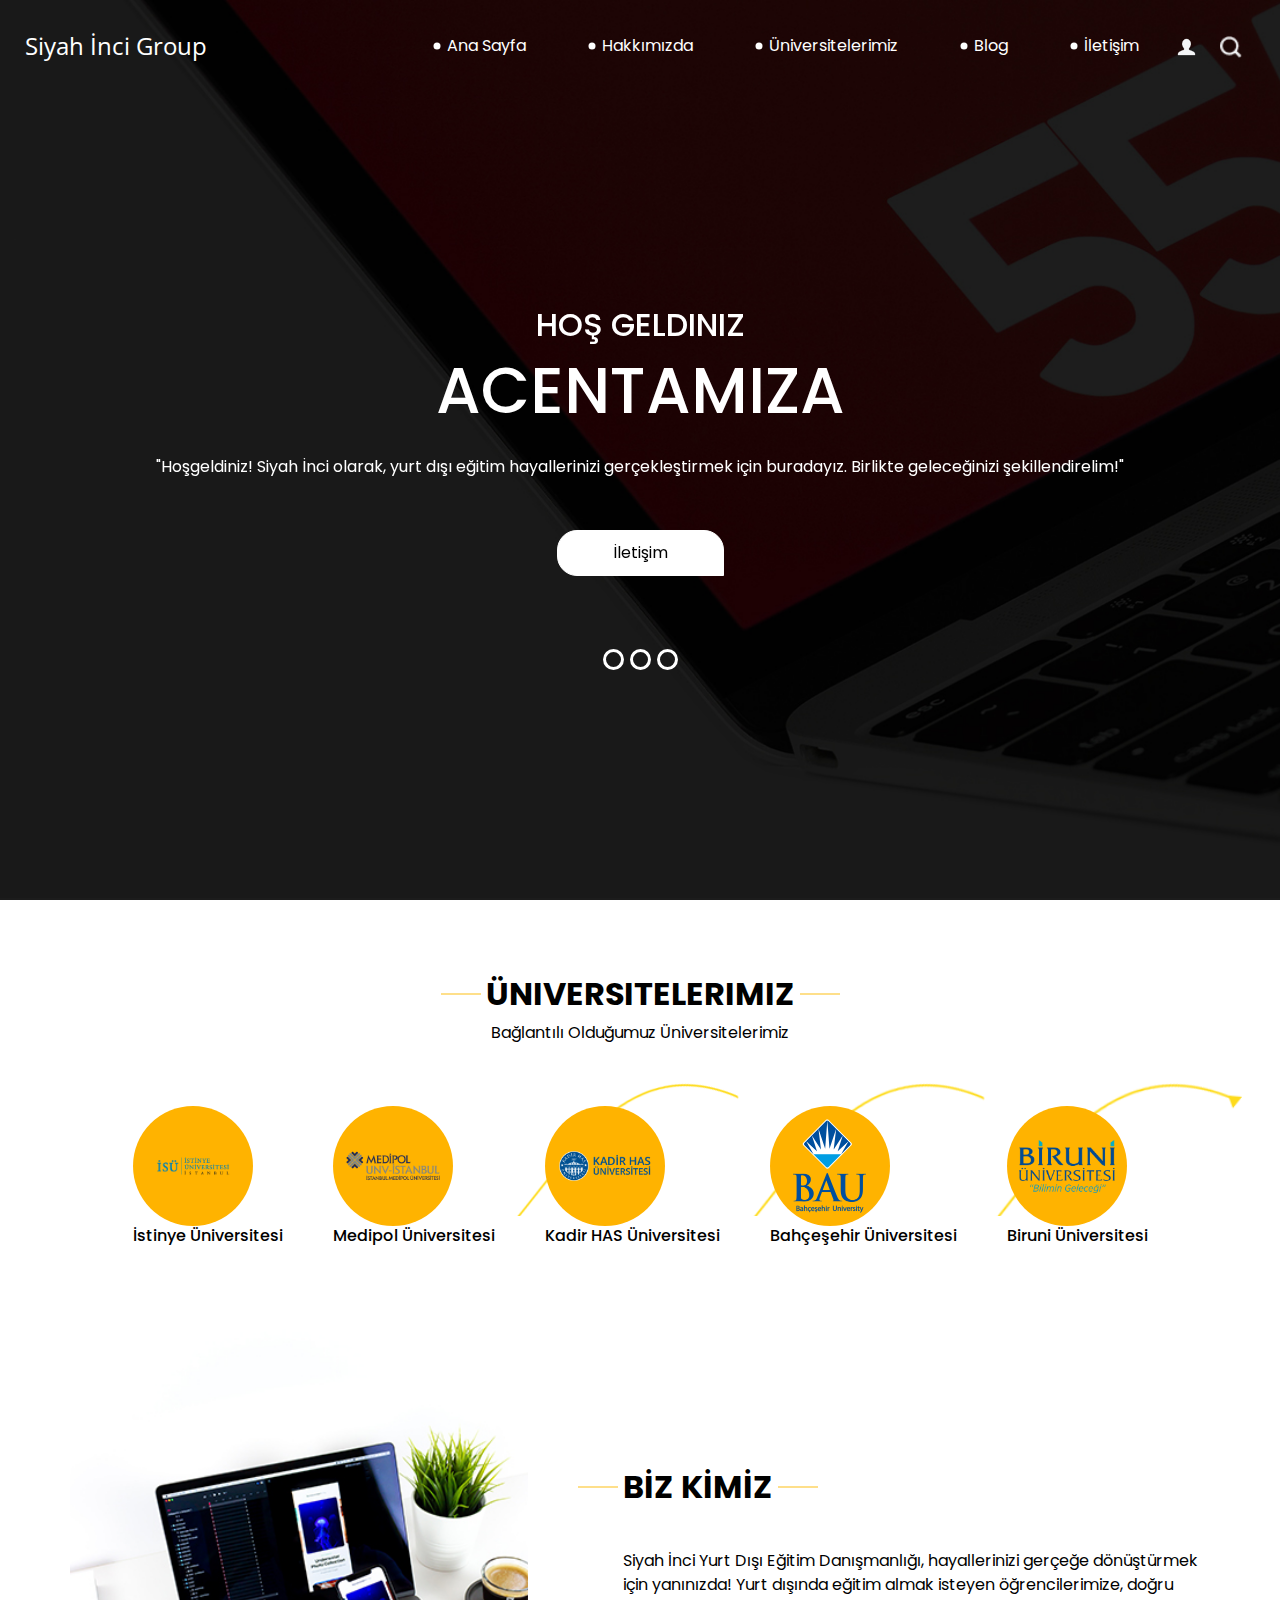
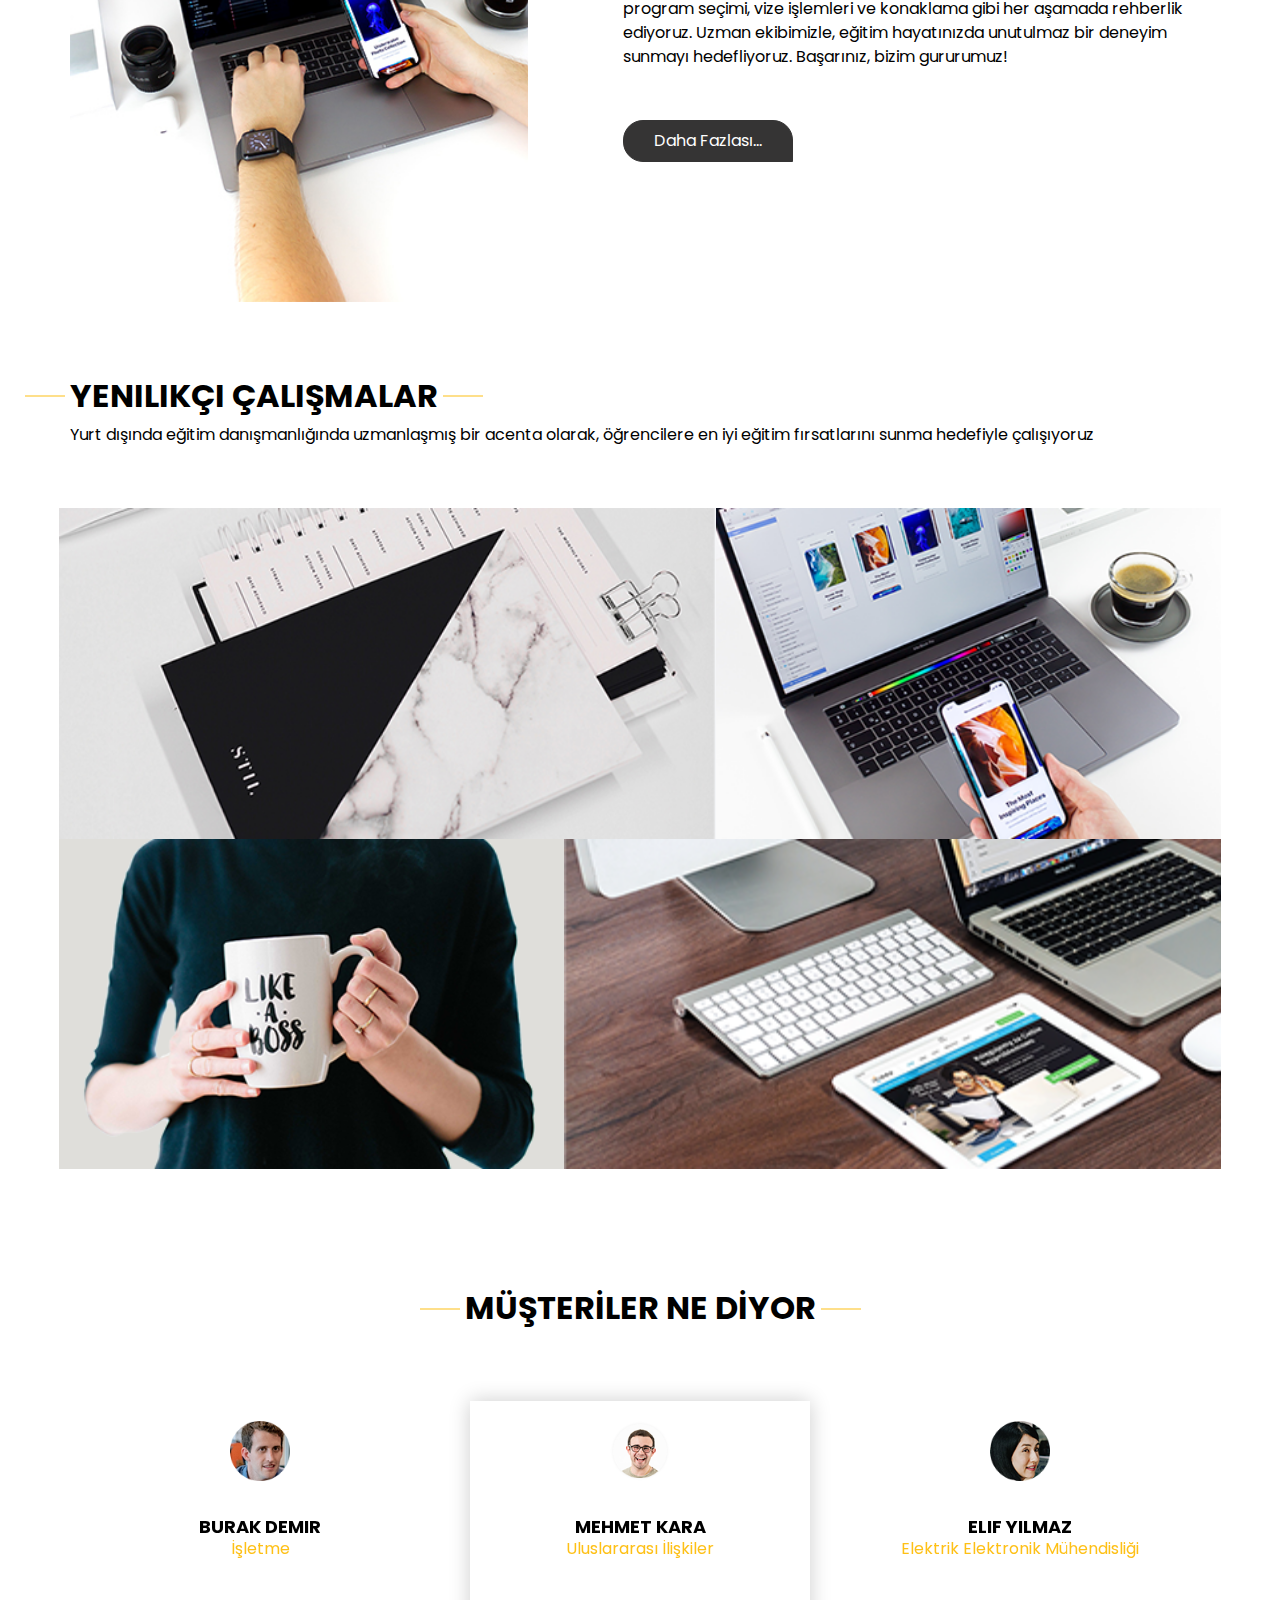
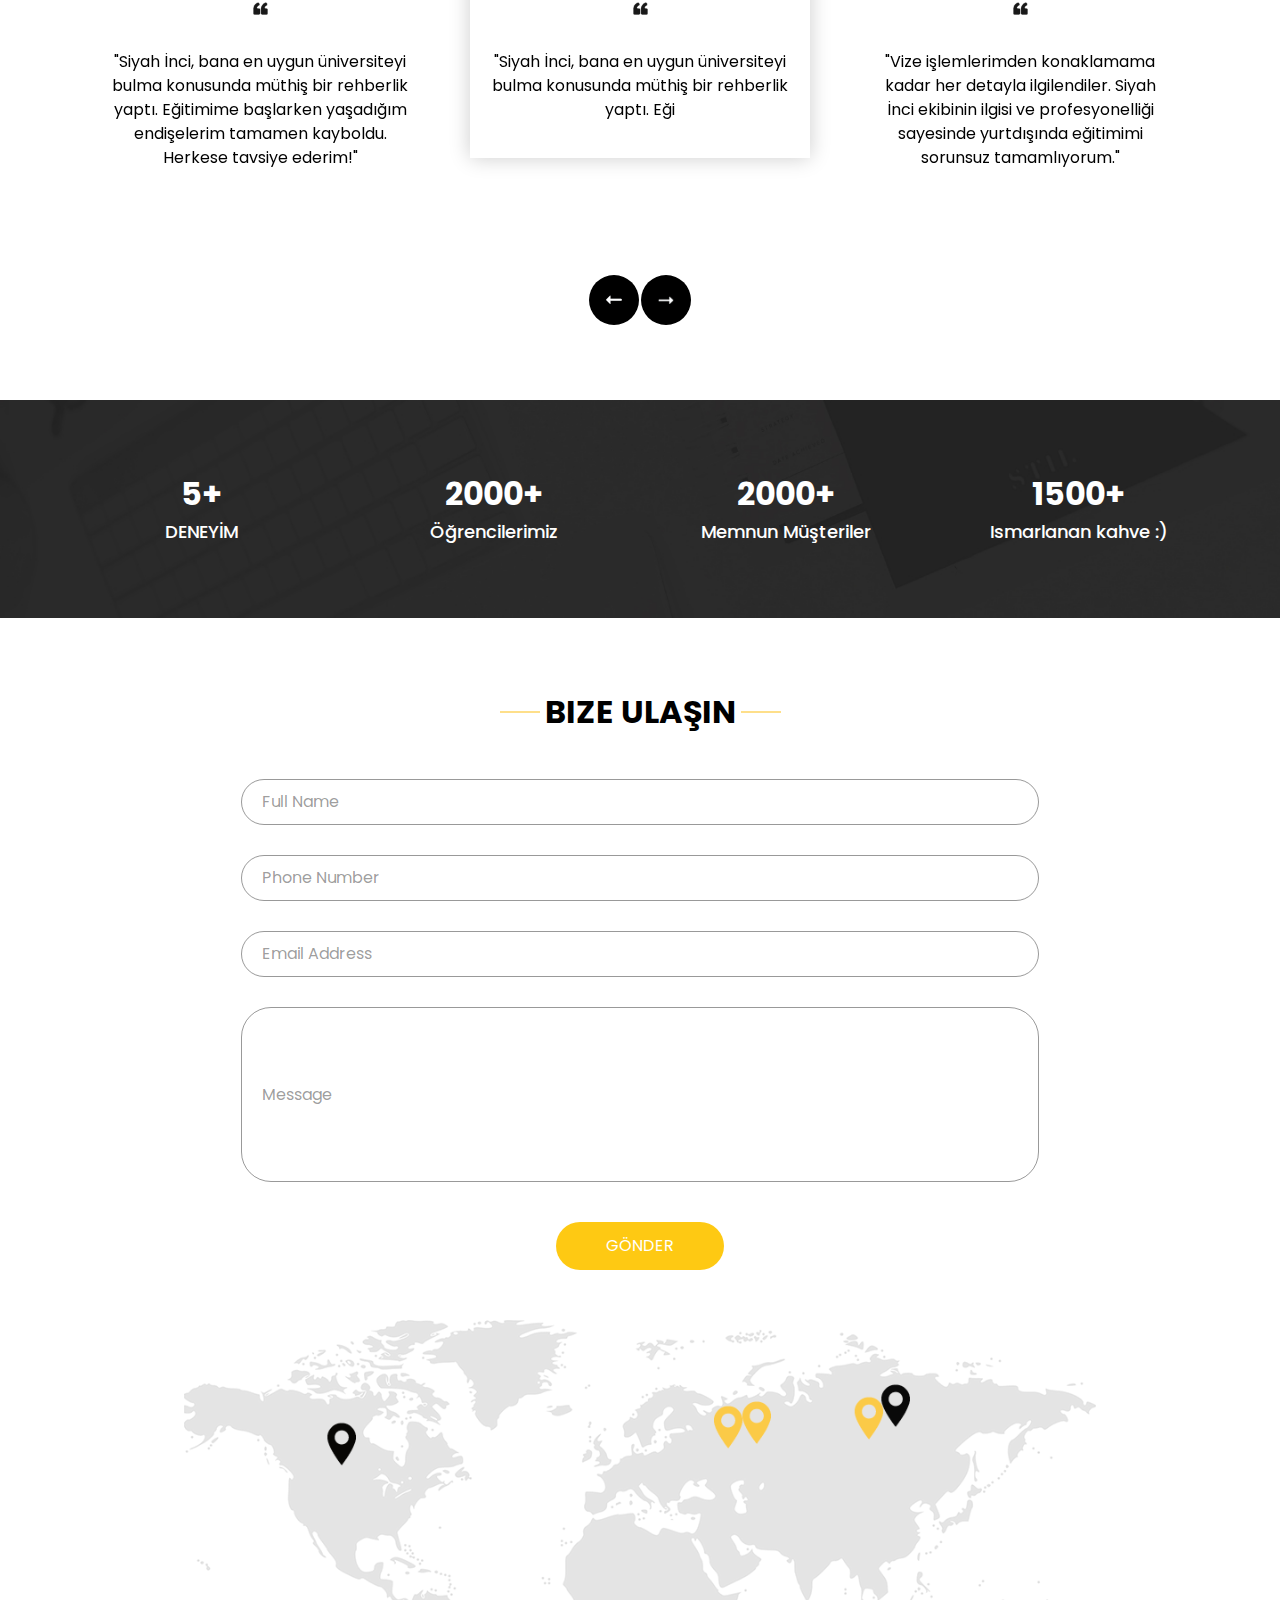
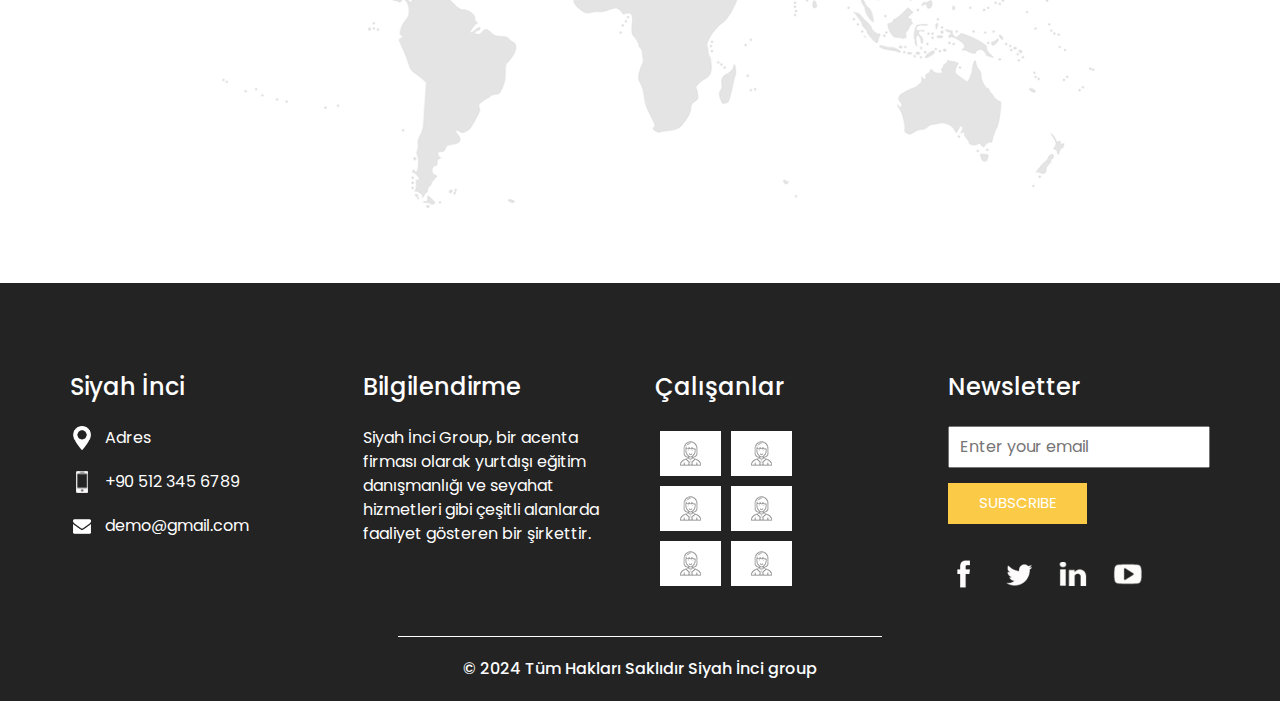
<file: index.html>
<!DOCTYPE html>
<html>

<head>
  
  <meta charset="utf-8" />
  <meta http-equiv="X-UA-Compatible" content="IE=edge" />
  <meta name="viewport" content="width=device-width, initial-scale=1, shrink-to-fit=no" />
  <meta name="keywords" content="" />
  <meta name="description" content="" />
  <meta name="author" content="" />

  <title>Siyah İnci</title>
  <link rel="stylesheet" type="text/css" href="https://cdnjs.cloudflare.com/ajax/libs/OwlCarousel2/2.3.4/assets/owl.carousel.min.css" />

  <link rel="stylesheet" type="text/css" href="css/bootstrap.css" />
  <link href="https://fonts.googleapis.com/css?family=Open+Sans:400,700|Poppins:400,700&display=swap" rel="stylesheet">
  <link href="css/style.css" rel="stylesheet" />
  <link href="css/responsive.css" rel="stylesheet" />
</head>

<body>
  <div class="hero_area">
    <header class="header_section">
      <div class="container-fluid">
        <nav class="navbar navbar-expand-lg custom_nav-container pt-3">
          <a class="navbar-brand" href="index.html">
            <span>
             Siyah İnci Group
            </span>
          </a>
          <button class="navbar-toggler" type="button" data-toggle="collapse" data-target="#navbarSupportedContent" aria-controls="navbarSupportedContent" aria-expanded="false" aria-label="Toggle navigation">
            <span class="navbar-toggler-icon"></span>
          </button>

          <div class="collapse navbar-collapse" id="navbarSupportedContent">
            <div class="d-flex ml-auto flex-column flex-lg-row align-items-center">
              <ul class="navbar-nav  ">
                <li class="nav-item active">
                  <a class="nav-link" href="index.html">Ana Sayfa <span class="sr-only">(current)</span></a>
                </li>
                <li class="nav-item">
                  <a class="nav-link" href="hakkında.html"> Hakkımızda </a>
                </li>
                <li class="nav-item">
                  <a class="nav-link" href="üniversiteler.html"> Üniversitelerimiz</a>
                </li>
                <li class="nav-item">
                  <a class="nav-link" href="blog.html"> Blog </a>
                </li>
                <li class="nav-item">
                  <a class="nav-link" href="iletisim.html">İletişim</a>
                </li>
              </ul>
              <div class="user_option">
                <a href="">
                  <img src="images/user.png" alt="">
                </a>
                <form class="form-inline my-2 my-lg-0 ml-0 ml-lg-4 mb-3 mb-lg-0">
                  <button class="btn  my-2 my-sm-0 nav_search-btn" type="submit"></button>
                </form>
              </div>
            </div>
          </div>
        </nav>
      </div>
    </header>
    <section class=" slider_section position-relative">
      <div class="container">
        <div id="carouselExampleIndicators" class="carousel slide" data-ride="carousel">
          <ol class="carousel-indicators">
            <li data-target="#carouselExampleIndicators" data-slide-to="0" class="active"></li>
            <li data-target="#carouselExampleIndicators" data-slide-to="1"></li>
            <li data-target="#carouselExampleIndicators" data-slide-to="2"></li>
          </ol>
          <div class="carousel-inner">
            <div class="carousel-item active">
              <div class="row">
                <div class="col">
                  <div class="detail-box">
                    <div>
                      <h2>
                        Hoş Geldiniz

                      </h2>
                      <h1>
                        Acentamıza
                      </h1>
                      <p>
                        "Hoşgeldiniz! Siyah İnci olarak, yurt dışı eğitim hayallerinizi gerçekleştirmek için buradayız. Birlikte geleceğinizi şekillendirelim!"
                      </p>
                      <div class="">
                        <a href="">
                          İletişim
                        </a>
                      </div>
                    </div>
                  </div>
                </div>
              </div>
            </div>
            <div class="carousel-item">
              <div class="row">
                <div class="col">
                  <div class="detail-box">
                    <div>
                      <h2>
                         Üniversitelerimiz

                      </h2>
                      <h1>
                        iş ortaklıklarımızı arttırıyoruz
                      </h1>
                      <p>
                        birçok yeni Üniversiteleri bünyemize katıyoruz
                      </p>
                      <div class="">
                        <a href="">
                          İletişim
                        </a>
                      </div>
                    </div>
                  </div>
                </div>
              </div>
            </div>
            <div class="carousel-item">
              <div class="row">
                <div class="col">
                  <div class="detail-box">
                    <div>
                      <h2>
                        %20 İNDİRİM

                      </h2>
                      <h1>
                        Sizi hayallerinize kavuşturacaz 
                      </h1>
                      <p>
                        uygun fiyat yüksek memnuniyet ile siz değerli öğrencilerimizi öenmsiyoruz
                      </p>
                      <div class="">
                        <a href="">
                          İletişim
                        </a>
                      </div>
                    </div>
                  </div>
                </div>
              </div>
            </div>
          </div>
        </div>

      </div>
    </section>
  </div>


  <section class="do_section layout_padding">
    <div class="container">
      <div class="heading_container">
        <h2>
          Üniversitelerimiz
        </h2>
        <p>
    Bağlantılı Olduğumuz  Üniversitelerimiz
        </p>
      </div>
      <div class="do_container">
        <div class="box arrow-start arrow_bg">
          <div class="img-box">
            <img src="images/d-1.png" alt="">
          </div>
          <div class="detail-box">
            <h6>
              İstinye Üniversitesi
            </h6>
          </div>
        </div>
        <div class="box arrow-middle arrow_bg">
          <div class="img-box">
            <img src="images/d-2.png" alt="">
          </div>
          <div class="detail-box">
            <h6>
              Medipol Üniversitesi
            </h6>
          </div>
        </div>
        <div class="box arrow-middle arrow_bg">
          <div class="img-box">
            <img src="images/d-3.png" alt="">
          </div>
          <div class="detail-box">
            <h6>
              Kadir HAS Üniversitesi
            </h6>
          </div>
        </div>
        <div class="box arrow-end arrow_bg">
          <div class="img-box">
            <img src="images/d-4.png" alt="">
          </div>
          <div class="detail-box">
            <h6>
              Bahçeşehir Üniversitesi
            </h6>
          </div>
        </div>
        <div class="box ">
          <div class="img-box">
            <img src="images/d-5.png" alt="">
          </div>
          <div class="detail-box">
            <h6>
              Biruni Üniversitesi
            </h6>
          </div>
        </div>
      </div>
    </div>
  </section>

  <section class="who_section ">
    <div class="container">
      <div class="row">
        <div class="col-md-5">
          <div class="img-box">
            <img src="images/who-img.jpg" alt="">
          </div>
        </div>
        <div class="col-md-7">
          <div class="detail-box">
            <div class="heading_container">
              <h2>
                BİZ KİMİZ
              </h2>
            </div>
            <p>
              Siyah İnci Yurt Dışı Eğitim Danışmanlığı, hayallerinizi gerçeğe dönüştürmek için yanınızda! Yurt dışında eğitim almak isteyen öğrencilerimize, doğru program seçimi, vize işlemleri ve konaklama gibi her aşamada rehberlik ediyoruz.

              Uzman ekibimizle, eğitim hayatınızda unutulmaz bir deneyim sunmayı hedefliyoruz. Başarınız, bizim gururumuz!</p>
            <div>
              <a href="">
                Daha Fazlası...
              </a>
            </div>
          </div>
        </div>
      </div>
    </div>
  </section>

  <section class="work_section layout_padding">
    <div class="container">
      <div class="heading_container">
        <h2>
          Yenilikçi Çalışmalar
        </h2>
        <p>
          Yurt dışında eğitim danışmanlığında uzmanlaşmış bir acenta olarak, öğrencilere en iyi eğitim fırsatlarını sunma hedefiyle çalışıyoruz
        </p>
      </div>
      <div class="work_container layout_padding2">
        <div class="box b-1">
          <img src="images/w-1.png" alt="">
        </div>
        <div class="box b-2">
          <img src="images/w-2.png" alt="">

        </div>
        <div class="box b-3">
          <img src="images/w-3.png" alt="">

        </div>
        <div class="box b-4">
          <img src="images/w-4.png" alt="">

        </div>
      </div>
    </div>
  </section>


  <section class="client_section">
    <div class="container">
      <div class="heading_container">
        <h2>
          MÜŞTERİLER NE DİYOR

        </h2>
      </div>
      <div class="carousel-wrap ">
        <div class="owl-carousel">
          <div class="item">
            <div class="box">
              <div class="img-box">
                <img src="images/c-1.png" alt="">
              </div>
              <div class="detail-box">
                <h5>
                  Mehmet Kara <br>
                  <span>
                    Uluslararası İlişkiler
                  </span>
                </h5>
                <img src="images/quote.png" alt="">
                <p>
                  "Siyah İnci, bana en uygun üniversiteyi bulma konusunda müthiş bir rehberlik yaptı. Eği</p>
              </div>
            </div>
          </div>
          <div class="item">
            <div class="box">
              <div class="img-box">
                <img src="images/c-2.png" alt="">
              </div>
              <div class="detail-box">
                <h5>
                  Elif Yılmaz <br>
                  <span>
                    Elektrik Elektronik Mühendisliği
                  </span>
                </h5>
                <img src="images/quote.png" alt="">
                <p>
                  "Vize işlemlerimden konaklamama kadar her detayla ilgilendiler. Siyah İnci ekibinin ilgisi ve profesyonelliği sayesinde yurtdışında eğitimimi sorunsuz tamamlıyorum."
                </p>
              </div>
            </div>
          </div>
          <div class="item">
            <div class="box">
              <div class="img-box">
                <img src="images/c-3.png" alt="">
              </div>
              <div class="detail-box">
                <h5>
                  Burak Demir <br>
                  <span>
                    İşletme
                  </span>
                </h5>
                <img src="images/quote.png" alt="">
                <p>
                  "Siyah İnci, bana en uygun üniversiteyi bulma konusunda müthiş bir rehberlik yaptı. Eğitimime başlarken yaşadığım endişelerim tamamen kayboldu. Herkese tavsiye ederim!"
                </p>
              </div>
            </div>
          </div>
        </div>
      </div>
    </div>
  </section>

  <section class="target_section layout_padding2">
    <div class="container">
      <div class="row">
        <div class="col-md-3 col-sm-6">
          <div class="detail-box">
            <h2>
              5+
            </h2>
            <h5>
              DENEYİM
            </h5>
          </div>
        </div>
        <div class="col-md-3 col-sm-6">
          <div class="detail-box">
            <h2>
              2000+
            </h2>
            <h5>
              Öğrencilerimiz

            </h5>
          </div>
        </div>
        <div class="col-md-3 col-sm-6">
          <div class="detail-box">
            <h2>
              2000+
            </h2>
            <h5>
              Memnun Müşteriler

            </h5>
          </div>
        </div>
        <div class="col-md-3 col-sm-6">
          <div class="detail-box">
            <h2>
              1500+
            </h2>
            <h5>
              Ismarlanan kahve :)
            </h5>
          </div>
        </div>
      </div>
    </div>
  </section>

  <section class="contact_section layout_padding">
    <div class="container">

      <div class="heading_container">
        <h2>
          Bize Ulaşın
        </h2>
      </div>
      <div class="">
        <div class="">
          <div class="row">
            <div class="col-md-9 mx-auto">
              <div class="contact-form">
                <form action="">
                  <div>
                    <input type="text" placeholder="Full Name ">
                  </div>
                  <div>
                    <input type="text" placeholder="Phone Number">
                  </div>
                  <div>
                    <input type="email" placeholder="Email Address">
                  </div>
                  <div>
                    <input type="text" placeholder="Message" class="input_message">
                  </div>
                  <div class="d-flex justify-content-center">
                    <button type="submit" class="btn_on-hover">
                      Gönder
                    </button>
                  </div>
                </form>
              </div>
            </div>
          </div>
        </div>
      </div>
      <div class="map_img-box">
        <img src="images/map-img.png" alt="">
      </div>
    </div>
  </section>

  <section class="info_section ">
    <div class="container">
      <div class="row">
        <div class="col-md-3">
          <div class="info_contact">
            <h5>
              Siyah İnci
            </h5>
            <div>
              <div class="img-box">
                <img src="images/location-white.png" width="18px" alt="">
              </div>
              <p>
                Adres
              </p>
            </div>
            <div>
              <div class="img-box">
                <img src="images/telephone-white.png" width="12px" alt="">
              </div>
              <p>
                +90 512 345 6789
              </p>
            </div>
            <div>
              <div class="img-box">
                <img src="images/envelope-white.png" width="18px" alt="">
              </div>
              <p>
                demo@gmail.com
              </p>
            </div>
          </div>
        </div>
        <div class="col-md-3">
          <div class="info_info">
            <h5>
              Bilgilendirme
            </h5>
            <p>
              Siyah İnci Group, bir acenta firması olarak yurtdışı eğitim danışmanlığı ve seyahat hizmetleri gibi çeşitli alanlarda faaliyet gösteren bir şirkettir.
            </p>
          </div>
        </div>

        <div class="col-md-3">
          <div class="info_insta">
            <h5>
              Çalışanlar
            </h5>
            <div class="insta_container">
              <div>
                <a href="">
                  <div class="insta-box b-1">
                    <img src="images/insta.png" alt="">
                  </div>
                </a>
                <a href="">
                  <div class="insta-box b-2">
                    <img src="images/insta.png" alt="">
                  </div>
                </a>
              </div>

              <div>
                <a href="">
                  <div class="insta-box b-3">
                    <img src="images/insta.png" alt="">
                  </div>
                </a>
                <a href="">
                  <div class="insta-box b-4">
                    <img src="images/insta.png" alt="">
                  </div>
                </a>
              </div>
              <div>
                <a href="">
                  <div class="insta-box b-3">
                    <img src="images/insta.png" alt="">
                  </div>
                </a>
                <a href="">
                  <div class="insta-box b-4">
                    <img src="images/insta.png" alt="">
                  </div>
                </a>
              </div>
            </div>
          </div>
        </div>
        <div class="col-md-3">
          <div class="info_form ">
            <h5>
              Newsletter
            </h5>
            <form action="">
              <input type="email" placeholder="Enter your email">
              <button>
                Subscribe
              </button>
            </form>
            <div class="social_box">
              <a href="">
                <img src="images/fb.png" alt="">
              </a>
              <a href="">
                <img src="images/twitter.png" alt="">
              </a>
              <a href="">
                <img src="images/linkedin.png" alt="">
              </a>
              <a href="">
                <img src="images/youtube.png" alt="">
              </a>
            </div>
          </div>
        </div>
      </div>
    </div>
  </section>

  <section class="container-fluid footer_section">
    <p>
      &copy; 2024 Tüm Hakları Saklıdır
      <a href=""> Siyah İnci group</a>
    </p>
  </section>

  <script type="text/javascript" src="js/jquery-3.4.1.min.js"></script>
  <script type="text/javascript" src="js/bootstrap.js"></script>
  <script type="text/javascript" src="https://cdnjs.cloudflare.com/ajax/libs/OwlCarousel2/2.3.4/owl.carousel.min.js">
  </script>
    
  <script type="text/javascript">
    $(".owl-carousel").owlCarousel({
      loop: true,
      margin: 0,
      navText: [],
      center: true,
      autoplay: true,
      autoplayHoverPause: true,
      responsive: {
        0: {
          items: 1
        },
        1000: {
          items: 3
        }
      }
    });
  </script>

</body>

</html>
</file>
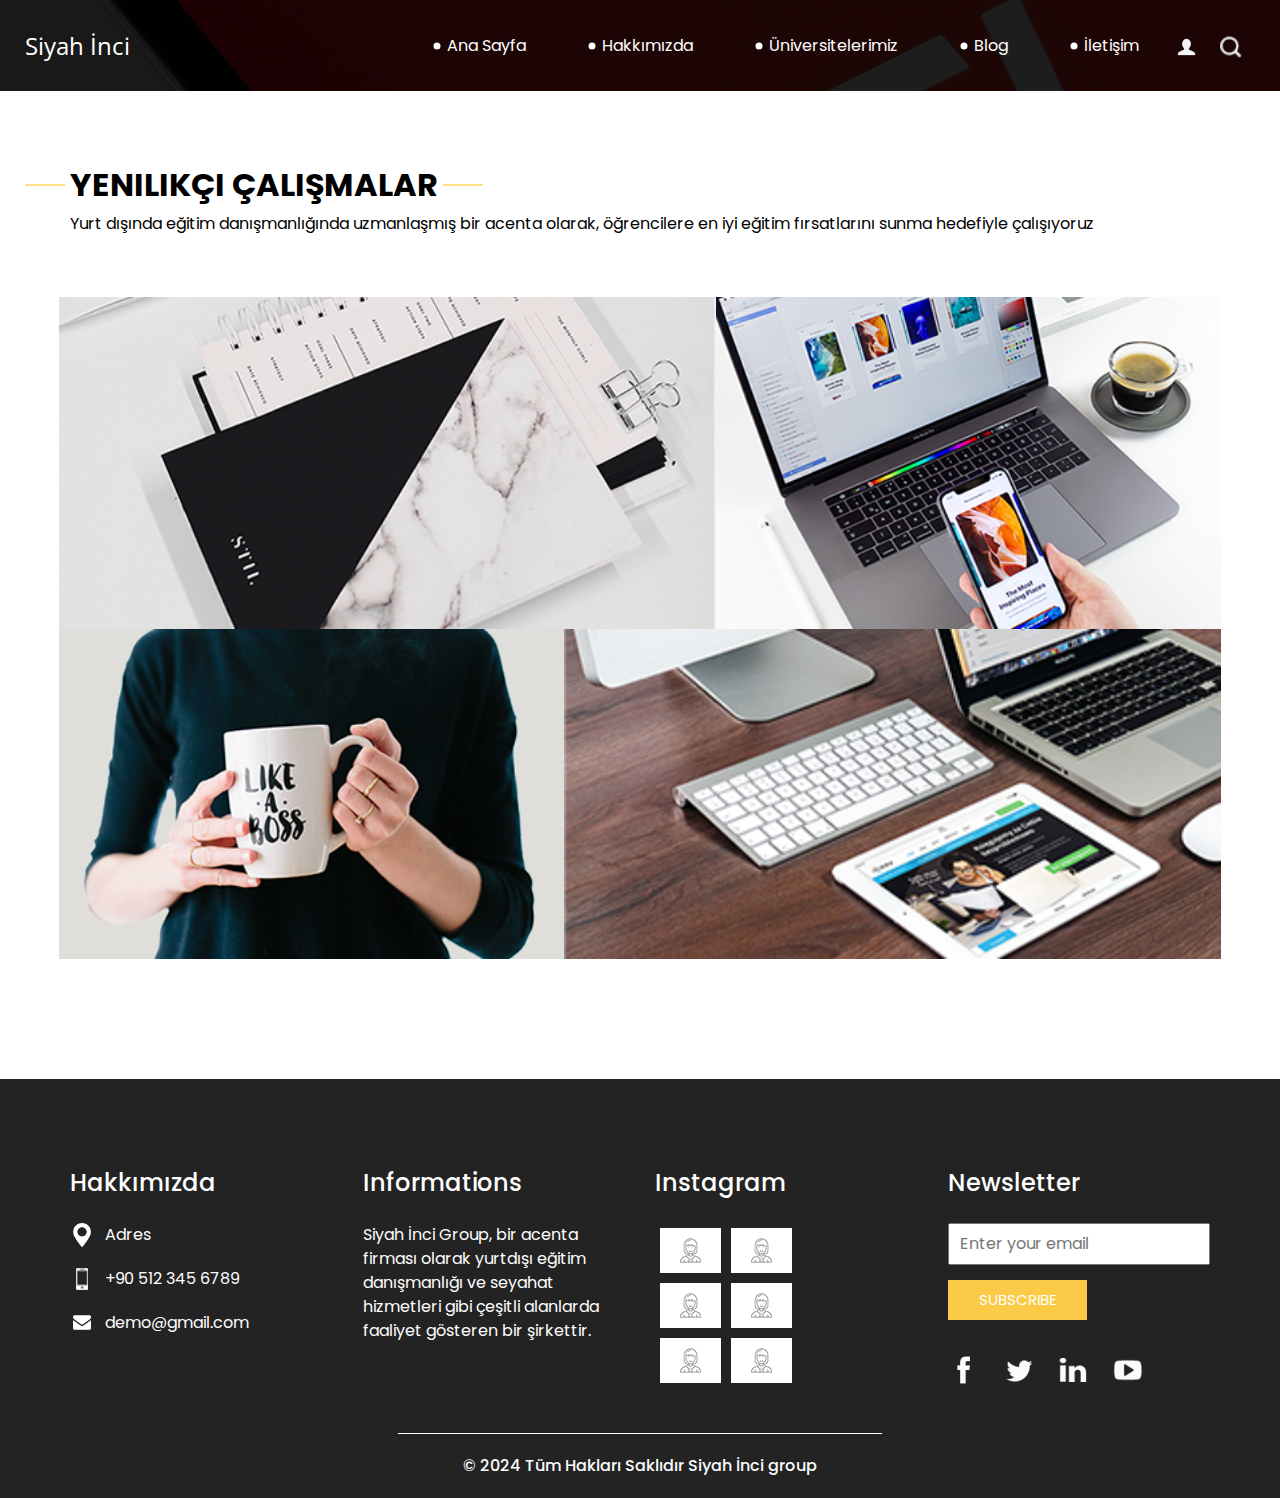
<file: blog.html>
<!DOCTYPE html>
<html>

<head>
  <meta charset="utf-8" />
  <meta http-equiv="X-UA-Compatible" content="IE=edge" />
  <meta name="viewport" content="width=device-width, initial-scale=1, shrink-to-fit=no" />
  <meta name="keywords" content="" />
  <meta name="description" content="" />
  <meta name="author" content="" />

  <title>Blog</title>

  <link rel="stylesheet" type="text/css" href="https://cdnjs.cloudflare.com/ajax/libs/OwlCarousel2/2.3.4/assets/owl.carousel.min.css" />

  <link rel="stylesheet" type="text/css" href="css/bootstrap.css" />

  <link href="https://fonts.googleapis.com/css?family=Open+Sans:400,700|Poppins:400,700&display=swap" rel="stylesheet">
  <link href="css/style.css" rel="stylesheet" />
  <link href="css/responsive.css" rel="stylesheet" />
</head>

<body class="sub_page">
  <div class="hero_area">
    <header class="header_section">
      <div class="container-fluid">
        <nav class="navbar navbar-expand-lg custom_nav-container pt-3">
          <a class="navbar-brand" href="index.html">
            <span>
              Siyah İnci
            </span>
          </a>
          <button class="navbar-toggler" type="button" data-toggle="collapse" data-target="#navbarSupportedContent" aria-controls="navbarSupportedContent" aria-expanded="false" aria-label="Toggle navigation">
            <span class="navbar-toggler-icon"></span>
          </button>

          <div class="collapse navbar-collapse" id="navbarSupportedContent">
            <div class="d-flex ml-auto flex-column flex-lg-row align-items-center">
              <ul class="navbar-nav  ">
                <li class="nav-item active">
                  <a class="nav-link" href="index.html">Ana Sayfa <span class="sr-only">(current)</span></a>
                </li>
                <li class="nav-item">
                  <a class="nav-link" href="hakkında.html"> Hakkımızda </a>
                </li>
                <li class="nav-item">
                  <a class="nav-link" href="üniversiteler.html"> Üniversitelerimiz</a>
                </li>
                <li class="nav-item">
                  <a class="nav-link" href="blog.html"> Blog </a>
                </li>
                <li class="nav-item">
                  <a class="nav-link" href="iletisim.html">İletişim</a>
                </li>
              </ul>
              <div class="user_option">
                <a href="">
                  <img src="images/user.png" alt="">
                </a>
                <form class="form-inline my-2 my-lg-0 ml-0 ml-lg-4 mb-3 mb-lg-0">
                  <button class="btn  my-2 my-sm-0 nav_search-btn" type="submit"></button>
                </form>
              </div>
            </div>
          </div>
        </nav>
      </div>
    </header>
  </div>


  <section class="work_section layout_padding">
    <div class="container">
      <div class="heading_container">
        <h2>
          Yenilikçi Çalışmalar
        </h2>
        <p>
          Yurt dışında eğitim danışmanlığında uzmanlaşmış bir acenta olarak, öğrencilere en iyi eğitim fırsatlarını sunma hedefiyle çalışıyoruz
        </p>
      </div>
      <div class="work_container layout_padding2">
        <div class="box b-1">
          <img src="images/w-1.png" alt="">
        </div>
        <div class="box b-2">
          <img src="images/w-2.png" alt="">

        </div>
        <div class="box b-3">
          <img src="images/w-3.png" alt="">

        </div>
        <div class="box b-4">
          <img src="images/w-4.png" alt="">

        </div>
      </div>
    </div>
  </section>


  <section class="info_section ">
    <div class="container">
      <div class="row">
        <div class="col-md-3">
          <div class="info_contact">
            <h5>
              Hakkımızda
            </h5>
            <div>
              <div class="img-box">
                <img src="images/location-white.png" width="18px" alt="">
              </div>
              <p>
                Adres
              </p>
            </div>
            <div>
              <div class="img-box">
                <img src="images/telephone-white.png" width="12px" alt="">
              </div>
              <p>
                +90 512 345 6789
              </p>
            </div>
            <div>
              <div class="img-box">
                <img src="images/envelope-white.png" width="18px" alt="">
              </div>
              <p>
                demo@gmail.com
              </p>
            </div>
          </div>
        </div>
        <div class="col-md-3">
          <div class="info_info">
            <h5>
              Informations
            </h5>
            <p>
              Siyah İnci Group, bir acenta firması olarak yurtdışı eğitim danışmanlığı ve seyahat hizmetleri gibi çeşitli alanlarda faaliyet gösteren bir şirkettir.
            </p>
          </div>
        </div>

        <div class="col-md-3">
          <div class="info_insta">
            <h5>
              Instagram
            </h5>
            <div class="insta_container">
              <div>
                <a href="">
                  <div class="insta-box b-1">
                    <img src="images/insta.png" alt="">
                  </div>
                </a>
                <a href="">
                  <div class="insta-box b-2">
                    <img src="images/insta.png" alt="">
                  </div>
                </a>
              </div>

              <div>
                <a href="">
                  <div class="insta-box b-3">
                    <img src="images/insta.png" alt="">
                  </div>
                </a>
                <a href="">
                  <div class="insta-box b-4">
                    <img src="images/insta.png" alt="">
                  </div>
                </a>
              </div>
              <div>
                <a href="">
                  <div class="insta-box b-3">
                    <img src="images/insta.png" alt="">
                  </div>
                </a>
                <a href="">
                  <div class="insta-box b-4">
                    <img src="images/insta.png" alt="">
                  </div>
                </a>
              </div>
            </div>
          </div>
        </div>
        <div class="col-md-3">
          <div class="info_form ">
            <h5>
              Newsletter
            </h5>
            <form action="">
              <input type="email" placeholder="Enter your email">
              <button>
                Subscribe
              </button>
            </form>
            <div class="social_box">
              <a href="">
                <img src="images/fb.png" alt="">
              </a>
              <a href="">
                <img src="images/twitter.png" alt="">
              </a>
              <a href="">
                <img src="images/linkedin.png" alt="">
              </a>
              <a href="">
                <img src="images/youtube.png" alt="">
              </a>
            </div>
          </div>
        </div>
      </div>
    </div>
  </section>



  <section class="container-fluid footer_section">
    <p>
      &copy; 2024 Tüm Hakları Saklıdır
      <a href=""> Siyah İnci group</a>
    </p>
  </section>

  <script type="text/javascript" src="js/jquery-3.4.1.min.js"></script>
  <script type="text/javascript" src="js/bootstrap.js"></script>
  <script type="text/javascript" src="https://cdnjs.cloudflare.com/ajax/libs/OwlCarousel2/2.3.4/owl.carousel.min.js">
  </script>
  
  <script type="text/javascript">
    $(".owl-carousel").owlCarousel({
      loop: true,
      margin: 0,
      navText: [],
      center: true,
      autoplay: true,
      autoplayHoverPause: true,
      responsive: {
        0: {
          items: 1
        },
        1000: {
          items: 3
        }
      }
    });
  </script>

</body>

</html>
</file>
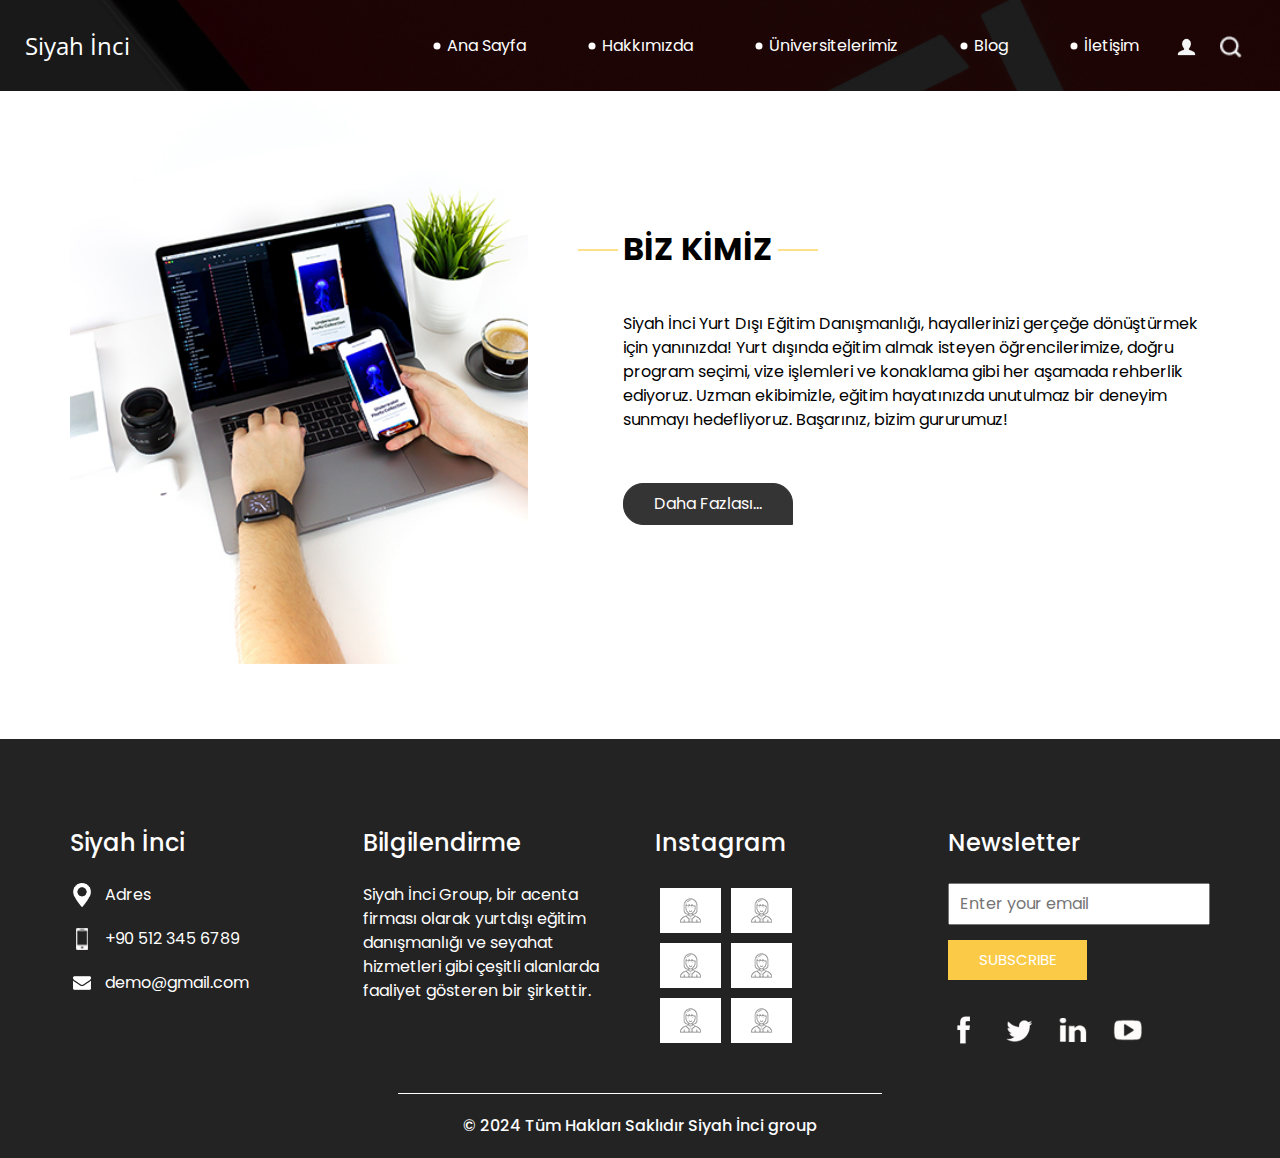
<file: hakkında.html>
<!DOCTYPE html>
<html>

<head>
  <meta charset="utf-8" />
  <meta http-equiv="X-UA-Compatible" content="IE=edge" />
  <meta name="viewport" content="width=device-width, initial-scale=1, shrink-to-fit=no" />
  <meta name="keywords" content="" />
  <meta name="description" content="" />
  <meta name="author" content="" />

  <title>Hakkımızda</title>

  
  <link rel="stylesheet" type="text/css" href="https://cdnjs.cloudflare.com/ajax/libs/OwlCarousel2/2.3.4/assets/owl.carousel.min.css" />

  <link rel="stylesheet" type="text/css" href="css/bootstrap.css" />

  <link href="https://fonts.googleapis.com/css?family=Open+Sans:400,700|Poppins:400,700&display=swap" rel="stylesheet">
  <link href="css/style.css" rel="stylesheet" />
  <link href="css/responsive.css" rel="stylesheet" />
</head>

<body class="sub_page">
  <div class="hero_area">
    <header class="header_section">
      <div class="container-fluid">
        <nav class="navbar navbar-expand-lg custom_nav-container pt-3">
          <a class="navbar-brand" href="index.html">
            <span>
              Siyah İnci
            </span>
          </a>
          <button class="navbar-toggler" type="button" data-toggle="collapse" data-target="#navbarSupportedContent" aria-controls="navbarSupportedContent" aria-expanded="false" aria-label="Toggle navigation">
            <span class="navbar-toggler-icon"></span>
          </button>

          <div class="collapse navbar-collapse" id="navbarSupportedContent">
            <div class="d-flex ml-auto flex-column flex-lg-row align-items-center">
              <ul class="navbar-nav  ">
                <li class="nav-item active">
                  <a class="nav-link" href="index.html">Ana Sayfa <span class="sr-only">(current)</span></a>
                </li>
                <li class="nav-item">
                  <a class="nav-link" href="hakkında.html"> Hakkımızda </a>
                </li>
                <li class="nav-item">
                  <a class="nav-link" href="üniversiteler.html"> Üniversitelerimiz</a>
                </li>
                <li class="nav-item">
                  <a class="nav-link" href="blog.html"> Blog </a>
                </li>
                <li class="nav-item">
                  <a class="nav-link" href="iletisim.html">İletişim</a>
                </li>
              </ul>
              <div class="user_option">
                <a href="">
                  <img src="images/user.png" alt="">
                </a>
                <form class="form-inline my-2 my-lg-0 ml-0 ml-lg-4 mb-3 mb-lg-0">
                  <button class="btn  my-2 my-sm-0 nav_search-btn" type="submit"></button>
                </form>
              </div>
            </div>
          </div>
        </nav>
      </div>
    </header>
  </div>



  <section class="who_section layout_padding">
    <div class="container">
      <div class="row">
        <div class="col-md-5">
          <div class="img-box">
            <img src="images/who-img.jpg" alt="">
          </div>
        </div>
        <div class="col-md-7">
          <div class="detail-box">
            <div class="heading_container">
              <h2>
                BİZ KİMİZ
              </h2>
            </div>
            <p>
              Siyah İnci Yurt Dışı Eğitim Danışmanlığı, hayallerinizi gerçeğe dönüştürmek için yanınızda! Yurt dışında eğitim almak isteyen öğrencilerimize, doğru program seçimi, vize işlemleri ve konaklama gibi her aşamada rehberlik ediyoruz.

              Uzman ekibimizle, eğitim hayatınızda unutulmaz bir deneyim sunmayı hedefliyoruz. Başarınız, bizim gururumuz!
            </p>
            <div>
              <a href="">
                Daha Fazlası...

              </a>
            </div>
          </div>
        </div>
      </div>
    </div>
  </section>

 
  <section class="info_section ">
    <div class="container">
      <div class="row">
        <div class="col-md-3">
          <div class="info_contact">
            <h5>
              Siyah İnci
            </h5>
            <div>
              <div class="img-box">
                <img src="images/location-white.png" width="18px" alt="">
              </div>
              <p>
                Adres
              </p>
            </div>
            <div>
              <div class="img-box">
                <img src="images/telephone-white.png" width="12px" alt="">
              </div>
              <p>
                +90 512 345 6789
              </p>
            </div>
            <div>
              <div class="img-box">
                <img src="images/envelope-white.png" width="18px" alt="">
              </div>
              <p>
                demo@gmail.com
              </p>
            </div>
          </div>
        </div>
        <div class="col-md-3">
          <div class="info_info">
            <h5>
              Bilgilendirme
            </h5>
            <p>
              Siyah İnci Group, bir acenta firması olarak yurtdışı eğitim danışmanlığı ve seyahat hizmetleri gibi çeşitli alanlarda faaliyet gösteren bir şirkettir.
            </p>
          </div>
        </div>

        <div class="col-md-3">
          <div class="info_insta">
            <h5>
              Instagram
            </h5>
            <div class="insta_container">
              <div>
                <a href="">
                  <div class="insta-box b-1">
                    <img src="images/insta.png" alt="">
                  </div>
                </a>
                <a href="">
                  <div class="insta-box b-2">
                    <img src="images/insta.png" alt="">
                  </div>
                </a>
              </div>

              <div>
                <a href="">
                  <div class="insta-box b-3">
                    <img src="images/insta.png" alt="">
                  </div>
                </a>
                <a href="">
                  <div class="insta-box b-4">
                    <img src="images/insta.png" alt="">
                  </div>
                </a>
              </div>
              <div>
                <a href="">
                  <div class="insta-box b-3">
                    <img src="images/insta.png" alt="">
                  </div>
                </a>
                <a href="">
                  <div class="insta-box b-4">
                    <img src="images/insta.png" alt="">
                  </div>
                </a>
              </div>
            </div>
          </div>
        </div>
        <div class="col-md-3">
          <div class="info_form ">
            <h5>
              Newsletter
            </h5>
            <form action="">
              <input type="email" placeholder="Enter your email">
              <button>
                Subscribe
              </button>
            </form>
            <div class="social_box">
              <a href="">
                <img src="images/fb.png" alt="">
              </a>
              <a href="">
                <img src="images/twitter.png" alt="">
              </a>
              <a href="">
                <img src="images/linkedin.png" alt="">
              </a>
              <a href="">
                <img src="images/youtube.png" alt="">
              </a>
            </div>
          </div>
        </div>
      </div>
    </div>
  </section>



  <section class="container-fluid footer_section">
    <p>
      &copy; 2024 Tüm Hakları Saklıdır
      <a href=""> Siyah İnci group</a>
    </p>
  </section>

  <script type="text/javascript" src="js/jquery-3.4.1.min.js"></script>
  <script type="text/javascript" src="js/bootstrap.js"></script>
  <script type="text/javascript" src="https://cdnjs.cloudflare.com/ajax/libs/OwlCarousel2/2.3.4/owl.carousel.min.js">
  </script>
  
  <script type="text/javascript">
    $(".owl-carousel").owlCarousel({
      loop: true,
      margin: 0,
      navText: [],
      center: true,
      autoplay: true,
      autoplayHoverPause: true,
      responsive: {
        0: {
          items: 1
        },
        1000: {
          items: 3
        }
      }
    });
  </script>

</body>

</html>
</file>
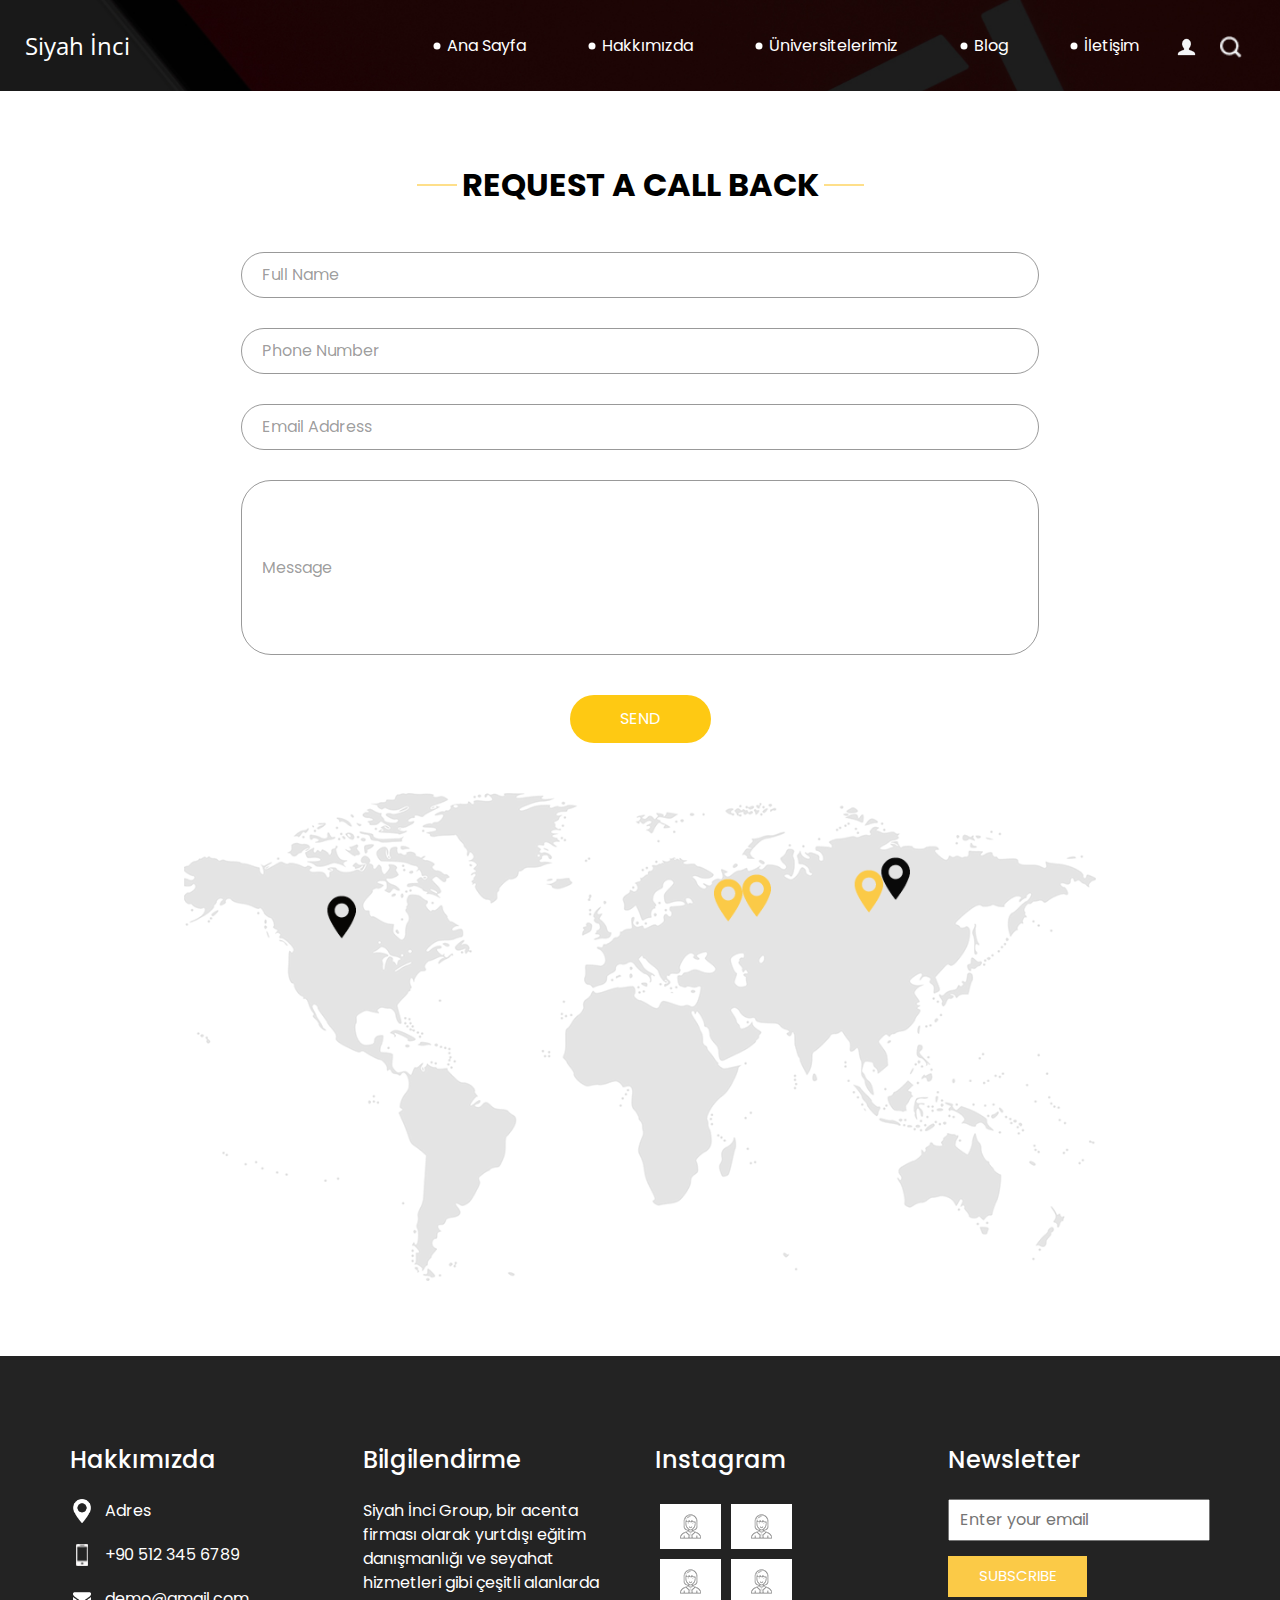
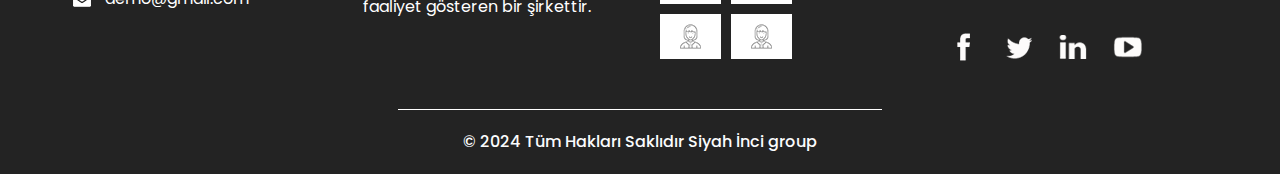
<file: iletisim.html>
<!DOCTYPE html>
<html>

<head>
  <meta charset="utf-8" />
  <meta http-equiv="X-UA-Compatible" content="IE=edge" />
  <meta name="viewport" content="width=device-width, initial-scale=1, shrink-to-fit=no" />
  <meta name="keywords" content="" />
  <meta name="description" content="" />
  <meta name="author" content="" />

  <title>İletişim</title>

  <link rel="stylesheet" type="text/css" href="https://cdnjs.cloudflare.com/ajax/libs/OwlCarousel2/2.3.4/assets/owl.carousel.min.css" />

  <link rel="stylesheet" type="text/css" href="css/bootstrap.css" />

  <link href="https://fonts.googleapis.com/css?family=Open+Sans:400,700|Poppins:400,700&display=swap" rel="stylesheet">
  <link href="css/style.css" rel="stylesheet" />
  <link href="css/responsive.css" rel="stylesheet" />
</head>

<body class="sub_page">
  <div class="hero_area">
    <header class="header_section">
      <div class="container-fluid">
        <nav class="navbar navbar-expand-lg custom_nav-container pt-3">
          <a class="navbar-brand" href="index.html">
            <span>
              Siyah İnci
            </span>
          </a>
          <button class="navbar-toggler" type="button" data-toggle="collapse" data-target="#navbarSupportedContent" aria-controls="navbarSupportedContent" aria-expanded="false" aria-label="Toggle navigation">
            <span class="navbar-toggler-icon"></span>
          </button>

          <div class="collapse navbar-collapse" id="navbarSupportedContent">
            <div class="d-flex ml-auto flex-column flex-lg-row align-items-center">
              <ul class="navbar-nav  ">
                <li class="nav-item active">
                  <a class="nav-link" href="index.html">Ana Sayfa <span class="sr-only">(current)</span></a>
                </li>
                <li class="nav-item">
                  <a class="nav-link" href="hakkında.html"> Hakkımızda </a>
                </li>
                <li class="nav-item">
                  <a class="nav-link" href="üniversiteler.html"> Üniversitelerimiz</a>
                </li>
                <li class="nav-item">
                  <a class="nav-link" href="blog.html"> Blog </a>
                </li>
                <li class="nav-item">
                  <a class="nav-link" href="iletisim.html">İletişim</a>
                </li>
              <div class="user_option">
                <a href="">
                  <img src="images/user.png" alt="">
                </a>
                <form class="form-inline my-2 my-lg-0 ml-0 ml-lg-4 mb-3 mb-lg-0">
                  <button class="btn  my-2 my-sm-0 nav_search-btn" type="submit"></button>
                </form>
              </div>
            </div>
          </div>
        </nav>
      </div>
    </header>
  </div>


  <section class="contact_section layout_padding">
    <div class="container">

      <div class="heading_container">
        <h2>
          Request A Call Back
        </h2>
      </div>
      <div class="">
        <div class="">
          <div class="row">
            <div class="col-md-9 mx-auto">
              <div class="contact-form">
                <form action="">
                  <div>
                    <input type="text" placeholder="Full Name ">
                  </div>
                  <div>
                    <input type="text" placeholder="Phone Number">
                  </div>
                  <div>
                    <input type="email" placeholder="Email Address">
                  </div>
                  <div>
                    <input type="text" placeholder="Message" class="input_message">
                  </div>
                  <div class="d-flex justify-content-center">
                    <button type="submit" class="btn_on-hover">
                      Send
                    </button>
                  </div>
                </form>
              </div>
            </div>
          </div>
        </div>
      </div>
      <div class="map_img-box">
        <img src="images/map-img.png" alt="">
      </div>
    </div>
  </section>




  <section class="info_section ">
    <div class="container">
      <div class="row">
        <div class="col-md-3">
          <div class="info_contact">
            <h5>
              Hakkımızda
            </h5>
            <div>
              <div class="img-box">
                <img src="images/location-white.png" width="18px" alt="">
              </div>
              <p>
                Adres
              </p>
            </div>
            <div>
              <div class="img-box">
                <img src="images/telephone-white.png" width="12px" alt="">
              </div>
              <p>
                +90 512 345 6789
              </p>
            </div>
            <div>
              <div class="img-box">
                <img src="images/envelope-white.png" width="18px" alt="">
              </div>
              <p>
                demo@gmail.com
              </p>
            </div>
          </div>
        </div>
        <div class="col-md-3">
          <div class="info_info">
            <h5>
              Bilgilendirme
            </h5>
            <p>
              Siyah İnci Group, bir acenta firması olarak yurtdışı eğitim danışmanlığı ve seyahat hizmetleri gibi çeşitli alanlarda faaliyet gösteren bir şirkettir.
            </p>
          </div>
        </div>

        <div class="col-md-3">
          <div class="info_insta">
            <h5>
              Instagram
            </h5>
            <div class="insta_container">
              <div>
                <a href="">
                  <div class="insta-box b-1">
                    <img src="images/insta.png" alt="">
                  </div>
                </a>
                <a href="">
                  <div class="insta-box b-2">
                    <img src="images/insta.png" alt="">
                  </div>
                </a>
              </div>

              <div>
                <a href="">
                  <div class="insta-box b-3">
                    <img src="images/insta.png" alt="">
                  </div>
                </a>
                <a href="">
                  <div class="insta-box b-4">
                    <img src="images/insta.png" alt="">
                  </div>
                </a>
              </div>
              <div>
                <a href="">
                  <div class="insta-box b-3">
                    <img src="images/insta.png" alt="">
                  </div>
                </a>
                <a href="">
                  <div class="insta-box b-4">
                    <img src="images/insta.png" alt="">
                  </div>
                </a>
              </div>
            </div>
          </div>
        </div>
        <div class="col-md-3">
          <div class="info_form ">
            <h5>
              Newsletter
            </h5>
            <form action="">
              <input type="email" placeholder="Enter your email">
              <button>
                Subscribe
              </button>
            </form>
            <div class="social_box">
              <a href="">
                <img src="images/fb.png" alt="">
              </a>
              <a href="">
                <img src="images/twitter.png" alt="">
              </a>
              <a href="">
                <img src="images/linkedin.png" alt="">
              </a>
              <a href="">
                <img src="images/youtube.png" alt="">
              </a>
            </div>
          </div>
        </div>
      </div>
    </div>
  </section>



  <section class="container-fluid footer_section">
    <p>
      &copy; 2024 Tüm Hakları Saklıdır
      <a href=""> Siyah İnci group</a>
    </p>
  </section>

  <script type="text/javascript" src="js/jquery-3.4.1.min.js"></script>
  <script type="text/javascript" src="js/bootstrap.js"></script>
  <script type="text/javascript" src="https://cdnjs.cloudflare.com/ajax/libs/OwlCarousel2/2.3.4/owl.carousel.min.js">
  </script>
 
  <script type="text/javascript">
    $(".owl-carousel").owlCarousel({
      loop: true,
      margin: 0,
      navText: [],
      center: true,
      autoplay: true,
      autoplayHoverPause: true,
      responsive: {
        0: {
          items: 1
        },
        1000: {
          items: 3
        }
      }
    });
  </script>

</body>

</html>
</file>
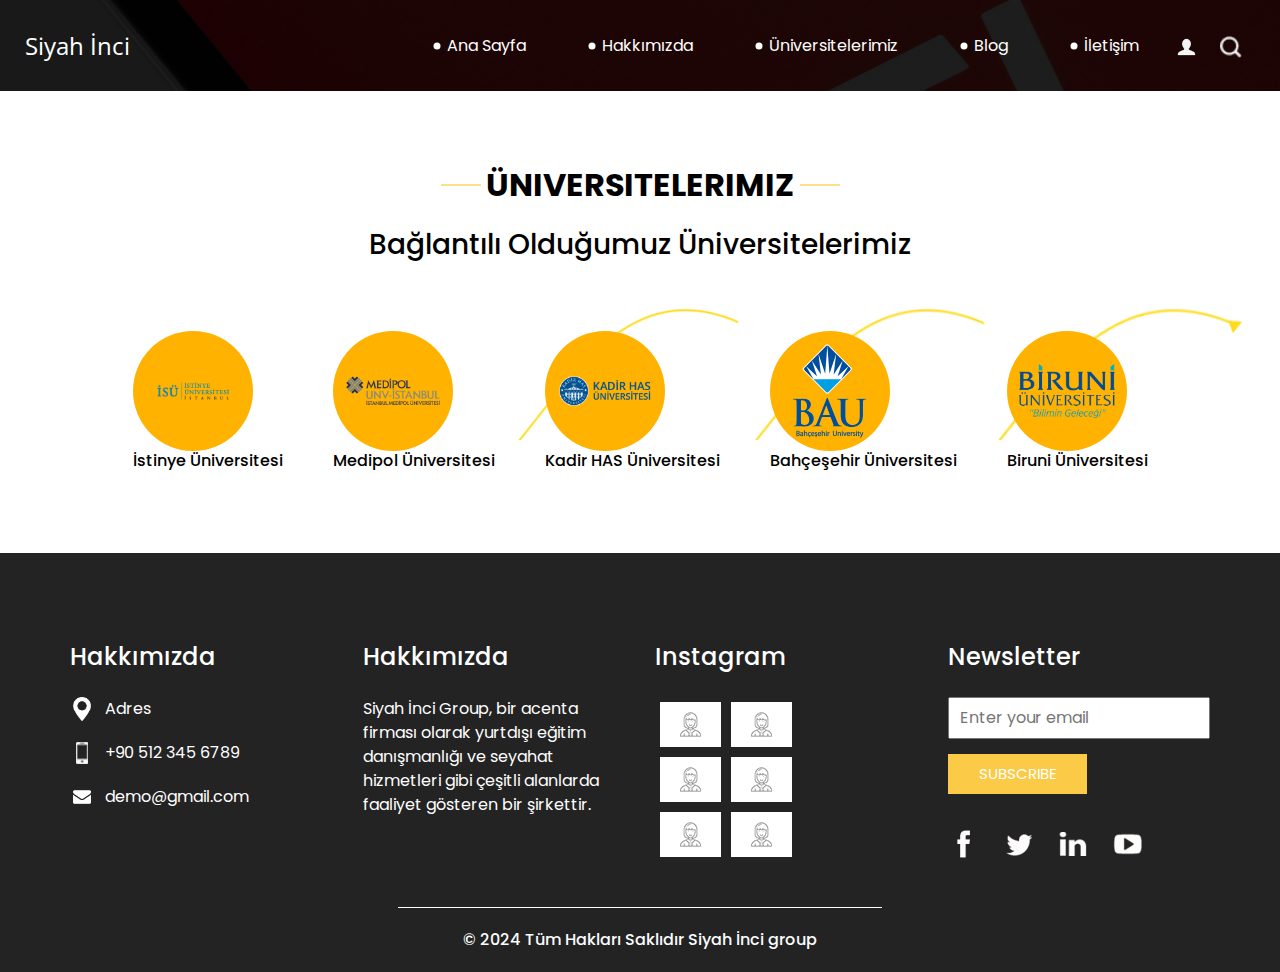
<file: üniversiteler.html>
<!DOCTYPE html>
<html>

<head>
  <meta charset="utf-8" />
  <meta http-equiv="X-UA-Compatible" content="IE=edge" />
  <meta name="viewport" content="width=device-width, initial-scale=1, shrink-to-fit=no" />
  <meta name="keywords" content="" />
  <meta name="description" content="" />
  <meta name="author" content="" />

  <title>üniversiteler</title>

  <link rel="stylesheet" type="text/css" href="https://cdnjs.cloudflare.com/ajax/libs/OwlCarousel2/2.3.4/assets/owl.carousel.min.css" />

  <link rel="stylesheet" type="text/css" href="css/bootstrap.css" />

  <link href="https://fonts.googleapis.com/css?family=Open+Sans:400,700|Poppins:400,700&display=swap" rel="stylesheet">
  <link href="css/style.css" rel="stylesheet" />
  <link href="css/responsive.css" rel="stylesheet" />
</head>

<body class="sub_page">
  <div class="hero_area">
    <header class="header_section">
      <div class="container-fluid">
        <nav class="navbar navbar-expand-lg custom_nav-container pt-3">
          <a class="navbar-brand" href="index.html">
            <span>
              Siyah İnci
            </span>
          </a>
          <button class="navbar-toggler" type="button" data-toggle="collapse" data-target="#navbarSupportedContent" aria-controls="navbarSupportedContent" aria-expanded="false" aria-label="Toggle navigation">
            <span class="navbar-toggler-icon"></span>
          </button>

          <div class="collapse navbar-collapse" id="navbarSupportedContent">
            <div class="d-flex ml-auto flex-column flex-lg-row align-items-center">
              <ul class="navbar-nav  ">
                <li class="nav-item active">
                  <a class="nav-link" href="index.html">Ana Sayfa <span class="sr-only">(current)</span></a>
                </li>
                <li class="nav-item">
                  <a class="nav-link" href="hakkında.html"> Hakkımızda </a>
                </li>
                <li class="nav-item">
                  <a class="nav-link" href="üniversiteler.html"> Üniversitelerimiz</a>
                </li>
                <li class="nav-item">
                  <a class="nav-link" href="blog.html"> Blog </a>
                </li>
                <li class="nav-item">
                  <a class="nav-link" href="iletisim.html">İletişim</a>
                </li>
              </ul>
              <div class="user_option">
                <a href="">
                  <img src="images/user.png" alt="">
                </a>
                <form class="form-inline my-2 my-lg-0 ml-0 ml-lg-4 mb-3 mb-lg-0">
                  <button class="btn  my-2 my-sm-0 nav_search-btn" type="submit"></button>
                </form>
              </div>
            </div>
          </div>
        </nav>
      </div>
    </header>
  </div>


  <section class="do_section layout_padding">
    <div class="container">
      <div class="heading_container">
        <h2>
          Üniversitelerimiz
        </h2>
        <p>
          <H3>Bağlantılı Olduğumuz Üniversitelerimiz

          </H3>
          

        </p>
      </div>
      <div class="do_container">
        <div class="box arrow-start arrow_bg">
          <div class="img-box">
            <img src="images/d-1.png" alt="">
          </div>
          <div class="detail-box">
            <h6>
              İstinye Üniversitesi
            </h6>
          </div>
        </div>
        <div class="box arrow-middle arrow_bg">
          <div class="img-box">
            <img src="images/d-2.png" alt="">
          </div>
          <div class="detail-box">
            <h6>
              Medipol Üniversitesi
            </h6>
          </div>
        </div>
        <div class="box arrow-middle arrow_bg">
          <div class="img-box">
            <img src="images/d-3.png" alt="">
          </div>
          <div class="detail-box">
            <h6>
              Kadir HAS Üniversitesi
            </h6>
          </div>
        </div>
        <div class="box arrow-end arrow_bg">
          <div class="img-box">
            <img src="images/d-4.png" alt="">
          </div>
          <div class="detail-box">
            <h6>
              Bahçeşehir Üniversitesi
            </h6>
          </div>
        </div>
        <div class="box ">
          <div class="img-box">
            <img src="images/d-5.png" alt="">
          </div>
          <div class="detail-box">
            <h6>
              Biruni Üniversitesi
            </h6>
          </div>
        </div>
      </div>
    </div>
  </section>


  <section class="info_section ">
    <div class="container">
      <div class="row">
        <div class="col-md-3">
          <div class="info_contact">
            <h5>
              Hakkımızda
            </h5>
            <div>
              <div class="img-box">
                <img src="images/location-white.png" width="18px" alt="">
              </div>
              <p>
                Adres
              </p>
            </div>
            <div>
              <div class="img-box">
                <img src="images/telephone-white.png" width="12px" alt="">
              </div>
              <p>
                +90 512 345 6789
              </p>
            </div>
            <div>
              <div class="img-box">
                <img src="images/envelope-white.png" width="18px" alt="">
              </div>
              <p>
                demo@gmail.com
              </p>
            </div>
          </div>
        </div>
        <div class="col-md-3">
          <div class="info_info">
            <h5>
              Hakkımızda
            </h5>
            <p>
              Siyah İnci Group, bir acenta firması olarak yurtdışı eğitim danışmanlığı ve seyahat hizmetleri gibi çeşitli alanlarda faaliyet gösteren bir şirkettir.
            </p>
          </div>
        </div>

        <div class="col-md-3">
          <div class="info_insta">
            <h5>
              Instagram
            </h5>
            <div class="insta_container">
              <div>
                <a href="">
                  <div class="insta-box b-1">
                    <img src="images/insta.png" alt="">
                  </div>
                </a>
                <a href="">
                  <div class="insta-box b-2">
                    <img src="images/insta.png" alt="">
                  </div>
                </a>
              </div>

              <div>
                <a href="">
                  <div class="insta-box b-3">
                    <img src="images/insta.png" alt="">
                  </div>
                </a>
                <a href="">
                  <div class="insta-box b-4">
                    <img src="images/insta.png" alt="">
                  </div>
                </a>
              </div>
              <div>
                <a href="">
                  <div class="insta-box b-3">
                    <img src="images/insta.png" alt="">
                  </div>
                </a>
                <a href="">
                  <div class="insta-box b-4">
                    <img src="images/insta.png" alt="">
                  </div>
                </a>
              </div>
            </div>
          </div>
        </div>
        <div class="col-md-3">
          <div class="info_form ">
            <h5>
              Newsletter
            </h5>
            <form action="">
              <input type="email" placeholder="Enter your email">
              <button>
                Subscribe
              </button>
            </form>
            <div class="social_box">
              <a href="">
                <img src="images/fb.png" alt="">
              </a>
              <a href="">
                <img src="images/twitter.png" alt="">
              </a>
              <a href="">
                <img src="images/linkedin.png" alt="">
              </a>
              <a href="">
                <img src="images/youtube.png" alt="">
              </a>
            </div>
          </div>
        </div>
      </div>
    </div>
  </section>



  <section class="container-fluid footer_section">
    <p>
      &copy; 2024 Tüm Hakları Saklıdır
      <a href=""> Siyah İnci group</a>
    </p>
  </section>

  <script type="text/javascript" src="js/jquery-3.4.1.min.js"></script>
  <script type="text/javascript" src="js/bootstrap.js"></script>
  <script type="text/javascript" src="https://cdnjs.cloudflare.com/ajax/libs/OwlCarousel2/2.3.4/owl.carousel.min.js">
  </script>
    
  <script type="text/javascript">
    $(".owl-carousel").owlCarousel({
      loop: true,
      margin: 0,
      navText: [],
      center: true,
      autoplay: true,
      autoplayHoverPause: true,
      responsive: {
        0: {
          items: 1
        },
        1000: {
          items: 3
        }
      }
    });
  </script>

</body>

</html>
</file>
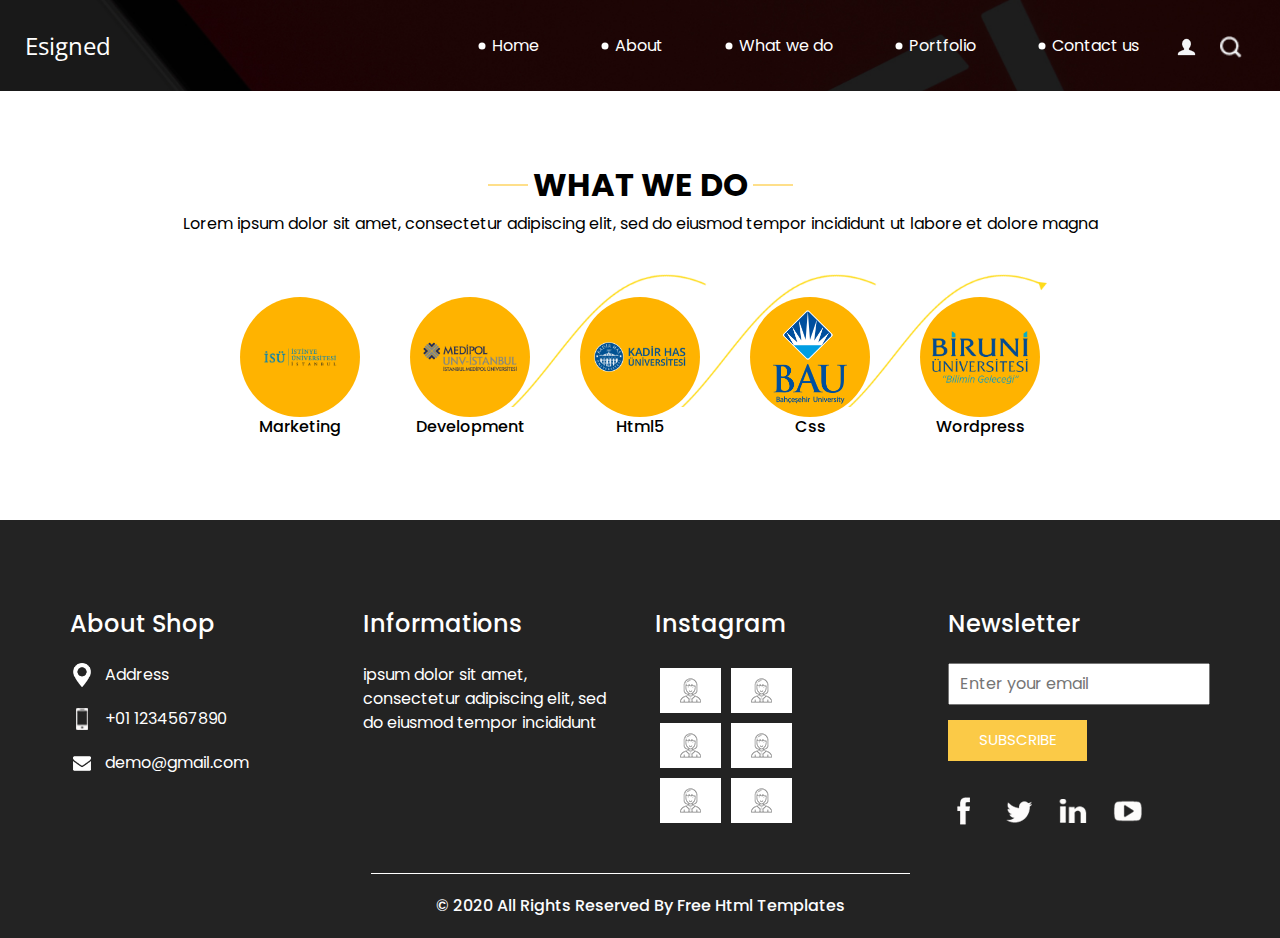
<file: üniversteler.html>
<!DOCTYPE html>
<html>

<head>
  <!-- Basic -->
  <meta charset="utf-8" />
  <meta http-equiv="X-UA-Compatible" content="IE=edge" />
  <!-- Mobile Metas -->
  <meta name="viewport" content="width=device-width, initial-scale=1, shrink-to-fit=no" />
  <!-- Site Metas -->
  <meta name="keywords" content="" />
  <meta name="description" content="" />
  <meta name="author" content="" />

  <title>Esigned</title>

  <!-- slider stylesheet -->
  <!-- slider stylesheet -->
  <link rel="stylesheet" type="text/css" href="https://cdnjs.cloudflare.com/ajax/libs/OwlCarousel2/2.3.4/assets/owl.carousel.min.css" />

  <!-- bootstrap core css -->
  <link rel="stylesheet" type="text/css" href="css/bootstrap.css" />

  <!-- fonts style -->
  <link href="https://fonts.googleapis.com/css?family=Open+Sans:400,700|Poppins:400,700&display=swap" rel="stylesheet">
  <!-- Custom styles for this template -->
  <link href="css/style.css" rel="stylesheet" />
  <!-- responsive style -->
  <link href="css/responsive.css" rel="stylesheet" />
</head>

<body class="sub_page">
  <div class="hero_area">
    <!-- header section strats -->
    <header class="header_section">
      <div class="container-fluid">
        <nav class="navbar navbar-expand-lg custom_nav-container pt-3">
          <a class="navbar-brand" href="index.html">
            <span>
              Esigned
            </span>
          </a>
          <button class="navbar-toggler" type="button" data-toggle="collapse" data-target="#navbarSupportedContent" aria-controls="navbarSupportedContent" aria-expanded="false" aria-label="Toggle navigation">
            <span class="navbar-toggler-icon"></span>
          </button>

          <div class="collapse navbar-collapse" id="navbarSupportedContent">
            <div class="d-flex ml-auto flex-column flex-lg-row align-items-center">
              <ul class="navbar-nav  ">
                <li class="nav-item active">
                  <a class="nav-link" href="index.html">Home <span class="sr-only">(current)</span></a>
                </li>
                <li class="nav-item">
                  <a class="nav-link" href="about.html"> About </a>
                </li>
                <li class="nav-item">
                  <a class="nav-link" href="do.html"> What we do </a>
                </li>
                <li class="nav-item">
                  <a class="nav-link" href="portfolio.html"> Portfolio </a>
                </li>
                <li class="nav-item">
                  <a class="nav-link" href="contact.html">Contact us</a>
                </li>
              </ul>
              <div class="user_option">
                <a href="">
                  <img src="images/user.png" alt="">
                </a>
                <form class="form-inline my-2 my-lg-0 ml-0 ml-lg-4 mb-3 mb-lg-0">
                  <button class="btn  my-2 my-sm-0 nav_search-btn" type="submit"></button>
                </form>
              </div>
            </div>
          </div>
        </nav>
      </div>
    </header>
    <!-- end header section -->
  </div>

  <!-- do section -->

  <section class="do_section layout_padding">
    <div class="container">
      <div class="heading_container">
        <h2>
          What we do
        </h2>
        <p>
          Lorem ipsum dolor sit amet, consectetur adipiscing elit, sed do eiusmod tempor incididunt ut labore et dolore
          magna
        </p>
      </div>
      <div class="do_container">
        <div class="box arrow-start arrow_bg">
          <div class="img-box">
            <img src="images/d-1.png" alt="">
          </div>
          <div class="detail-box">
            <h6>
              Marketing
            </h6>
          </div>
        </div>
        <div class="box arrow-middle arrow_bg">
          <div class="img-box">
            <img src="images/d-2.png" alt="">
          </div>
          <div class="detail-box">
            <h6>
              Development
            </h6>
          </div>
        </div>
        <div class="box arrow-middle arrow_bg">
          <div class="img-box">
            <img src="images/d-3.png" alt="">
          </div>
          <div class="detail-box">
            <h6>
              Html5
            </h6>
          </div>
        </div>
        <div class="box arrow-end arrow_bg">
          <div class="img-box">
            <img src="images/d-4.png" alt="">
          </div>
          <div class="detail-box">
            <h6>
              Css
            </h6>
          </div>
        </div>
        <div class="box ">
          <div class="img-box">
            <img src="images/d-5.png" alt="">
          </div>
          <div class="detail-box">
            <h6>
              Wordpress
            </h6>
          </div>
        </div>
      </div>
    </div>
  </section>

  <!-- end do section -->

  <!-- info section -->
  <section class="info_section ">
    <div class="container">
      <div class="row">
        <div class="col-md-3">
          <div class="info_contact">
            <h5>
              About Shop
            </h5>
            <div>
              <div class="img-box">
                <img src="images/location-white.png" width="18px" alt="">
              </div>
              <p>
                Address
              </p>
            </div>
            <div>
              <div class="img-box">
                <img src="images/telephone-white.png" width="12px" alt="">
              </div>
              <p>
                +01 1234567890
              </p>
            </div>
            <div>
              <div class="img-box">
                <img src="images/envelope-white.png" width="18px" alt="">
              </div>
              <p>
                demo@gmail.com
              </p>
            </div>
          </div>
        </div>
        <div class="col-md-3">
          <div class="info_info">
            <h5>
              Informations
            </h5>
            <p>
              ipsum dolor sit amet, consectetur adipiscing elit, sed do eiusmod tempor incididunt
            </p>
          </div>
        </div>

        <div class="col-md-3">
          <div class="info_insta">
            <h5>
              Instagram
            </h5>
            <div class="insta_container">
              <div>
                <a href="">
                  <div class="insta-box b-1">
                    <img src="images/insta.png" alt="">
                  </div>
                </a>
                <a href="">
                  <div class="insta-box b-2">
                    <img src="images/insta.png" alt="">
                  </div>
                </a>
              </div>

              <div>
                <a href="">
                  <div class="insta-box b-3">
                    <img src="images/insta.png" alt="">
                  </div>
                </a>
                <a href="">
                  <div class="insta-box b-4">
                    <img src="images/insta.png" alt="">
                  </div>
                </a>
              </div>
              <div>
                <a href="">
                  <div class="insta-box b-3">
                    <img src="images/insta.png" alt="">
                  </div>
                </a>
                <a href="">
                  <div class="insta-box b-4">
                    <img src="images/insta.png" alt="">
                  </div>
                </a>
              </div>
            </div>
          </div>
        </div>
        <div class="col-md-3">
          <div class="info_form ">
            <h5>
              Newsletter
            </h5>
            <form action="">
              <input type="email" placeholder="Enter your email">
              <button>
                Subscribe
              </button>
            </form>
            <div class="social_box">
              <a href="">
                <img src="images/fb.png" alt="">
              </a>
              <a href="">
                <img src="images/twitter.png" alt="">
              </a>
              <a href="">
                <img src="images/linkedin.png" alt="">
              </a>
              <a href="">
                <img src="images/youtube.png" alt="">
              </a>
            </div>
          </div>
        </div>
      </div>
    </div>
  </section>

  <!-- end info_section -->


  <!-- footer section -->
  <section class="container-fluid footer_section">
    <p>
      &copy; 2020 All Rights Reserved By
      <a href="https://html.design/">Free Html Templates</a>
    </p>
  </section>
  <!-- footer section -->

  <script type="text/javascript" src="js/jquery-3.4.1.min.js"></script>
  <script type="text/javascript" src="js/bootstrap.js"></script>
  <script type="text/javascript" src="https://cdnjs.cloudflare.com/ajax/libs/OwlCarousel2/2.3.4/owl.carousel.min.js">
  </script>
  <!-- owl carousel script 
    -->
  <script type="text/javascript">
    $(".owl-carousel").owlCarousel({
      loop: true,
      margin: 0,
      navText: [],
      center: true,
      autoplay: true,
      autoplayHoverPause: true,
      responsive: {
        0: {
          items: 1
        },
        1000: {
          items: 3
        }
      }
    });
  </script>
  <!-- end owl carousel script -->

</body>

</html>
</file>
<file: css/style.css>
body {
  font-family: "Poppins", sans-serif;
  color: #000000;
  background-color: #ffffff;
}

.layout_padding {
  padding: 75px 0;
}

.layout_padding2 {
  padding: 45px 0;
}

.layout_padding2-top {
  padding-top: 45px;
}

.layout_padding2-bottom {
  padding-bottom: 45px;
}

.layout_padding-top {
  padding-top: 75px;
}

.layout_padding-bottom {
  padding-bottom: 75px;
}

.heading_container {
  display: -webkit-box;
  display: -ms-flexbox;
  display: flex;
  -webkit-box-orient: vertical;
  -webkit-box-direction: normal;
      -ms-flex-direction: column;
          flex-direction: column;
  -webkit-box-align: start;
      -ms-flex-align: start;
          align-items: flex-start;
}

.heading_container h2 {
  font-weight: bold;
  text-transform: uppercase;
  position: relative;
}

.heading_container h2::before, .heading_container h2::after {
  content: "";
  position: absolute;
  top: 50%;
  width: 40px;
  height: 1px;
  background-color: #fec016;
}

.heading_container h2::before {
  left: -5px;
  -webkit-transform: translate(-100%, -50%);
          transform: translate(-100%, -50%);
}

.heading_container h2::after {
  right: -5px;
  -webkit-transform: translate(100%, -50%);
          transform: translate(100%, -50%);
}

/*header section*/
.hero_area {
  height: 100vh;
  background-color: #b5caee;
  background-image: url(../images/hero-bg.jpg);
  background-size: cover;
}

.sub_page .hero_area {
  height: auto;
}

.sub_page .who_section.layout_padding {
  padding-top: 0;
}

.hero_area.sub_pages {
  height: auto;
}

.header_section .container-fluid {
  padding-right: 25px;
  padding-left: 25px;
}

.header_section .nav_container {
  margin: 0 auto;
}

.custom_nav-container.navbar-expand-lg .navbar-nav .nav-link {
  margin: 10px 30px;
  color: #ffffff;
  text-align: center;
  position: relative;
}

.custom_nav-container.navbar-expand-lg .navbar-nav .nav-link::before {
  content: "";
  position: absolute;
  top: 50%;
  left: -2px;
  -webkit-transform: translate(-50%, -50%);
          transform: translate(-50%, -50%);
  width: 7px;
  height: 7px;
  border-radius: 100%;
  background-color: #ffffff;
}

a,
a:hover,
a:focus {
  text-decoration: none;
}

a:hover,
a:focus {
  color: initial;
}

.btn,
.btn:focus {
  outline: none !important;
  -webkit-box-shadow: none;
          box-shadow: none;
}

.user_option {
  display: -webkit-box;
  display: -ms-flexbox;
  display: flex;
  -webkit-box-align: center;
      -ms-flex-align: center;
          align-items: center;
}

.custom_nav-container .nav_search-btn {
  background-image: url(../images/search-icon.png);
  background-size: 22px;
  background-repeat: no-repeat;
  background-position-y: 7px;
  width: 35px;
  height: 35px;
  padding: 0;
  border: none;
}

.navbar-brand {
  display: -webkit-box;
  display: -ms-flexbox;
  display: flex;
  -webkit-box-align: center;
      -ms-flex-align: center;
          align-items: center;
  font-family: 'Open Sans', sans-serif;
}

.navbar-brand span {
  font-size: 24px;
  color: #ffffff;
}

.custom_nav-container {
  z-index: 99999;
  padding: 15px 0;
}

.custom_nav-container .navbar-toggler {
  outline: none;
}

.custom_nav-container .navbar-toggler .navbar-toggler-icon {
  background-image: url(../images/menu.png);
  background-size: 55px;
}

/*end header section*/
.slider_section {
  height: 90%;
  display: -webkit-box;
  display: -ms-flexbox;
  display: flex;
  -webkit-box-align: center;
      -ms-flex-align: center;
          align-items: center;
  color: #ffffff;
}

.slider_section .detail-box {
  text-align: center;
  margin-bottom: 110px;
}

.slider_section .detail-box h1 {
  font-size: 4rem;
  text-transform: uppercase;
}

.slider_section .detail-box h2 {
  text-transform: uppercase;
}

.slider_section .detail-box p {
  margin-top: 25px;
}

.slider_section .detail-box a {
  display: inline-block;
  padding: 10px 55px;
  background-color: #ffffff;
  border: 1px solid #ffffff;
  color: #000000;
  border-radius: 20px 20px 0 20px;
  margin-top: 35px;
}

.slider_section .detail-box a:hover {
  background-color: transparent;
  color: #ffffff;
}

.slider_section #carouselExampleIndicators {
  bottom: 0;
}

.slider_section #carouselExampleIndicators li {
  width: 15px;
  height: 15px;
  background-color: transparent;
  border: 3px solid #ffffff;
  border-radius: 100%;
  opacity: 1;
}

.do_section .heading_container {
  -webkit-box-align: center;
      -ms-flex-align: center;
          align-items: center;
  text-align: center;
}

.do_section .do_container {
  display: -webkit-box;
  display: -ms-flexbox;
  display: flex;
  -ms-flex-wrap: wrap;
      flex-wrap: wrap;
  -webkit-box-pack: center;
      -ms-flex-pack: center;
          justify-content: center;
  padding-top: 10px;
}

.do_section .do_container .box {
  text-align: center;
  position: relative;
  z-index: 5;
  margin: 35px 25px 0 25px;
}

.do_section .do_container .box .img-box {
  width: 120px;
  height: 120px;
  display: -webkit-box;
  display: -ms-flexbox;
  display: flex;
  -webkit-box-pack: center;
      -ms-flex-pack: center;
          justify-content: center;
  -webkit-box-align: center;
      -ms-flex-align: center;
          align-items: center;
  background-color: #ffb300;
  border-radius: 100%;
  overflow: hidden; /* Çerçeve dışına taşan kısımları gizler */
}

.do_section .do_container .box .img-box img {
  width: auto; /* Genişliği orijinal oranında bırak */
  height: auto; /* Yüksekliği orijinal oranında bırak */
  max-width: 80%; /* Çerçevenin taşmasını önle */
  max-height: 80%; /* Çerçevenin taşmasını önle */
}s


.do_section .do_container .box .detail-box {
  margin-top: 35px;
}

.do_section .do_container .box:hover .img-box {
  background-color: #fec016;
}

.do_section .do_container .arrow_bg::before {
  content: "";
  position: absolute;
  top: -23px;
  left: -17px;
  width: 262%;
  height: 90%;
  z-index: 3;
  background-size: cover;
}

.do_section .do_container .arrow-start::before {
  background-image: url(../images/arrow-start.png);
  width: 100%;
  height: auto;
  transform-origin: center;
}

.do_section .do_container .arrow-middle::before {
  background-image: url(../images/arrow-middle.png);
  
}

.do_section .do_container .arrow-end::before {
  background-image: url(../images/arrow-end.png);
}

.who_section .row {
  -webkit-box-align: center;
      -ms-flex-align: center;
          align-items: center;
}

.who_section .img-box img {
  width: 100%;
}

.who_section .detail-box {
  margin-left: 65px;
}

.who_section .detail-box p {
  margin-top: 35px;
}

.who_section .detail-box a {
  display: inline-block;
  padding: 8px 30px;
  background-color: #353434;
  border: 1px solid #353434;
  color: #ffffff;
  border-radius: 20px 20px 0 20px;
  margin-top: 35px;
}

.who_section .detail-box a:hover {
  background-color: transparent;
  color: #353434;
}

.work_section .work_container {
  display: -webkit-box;
  display: -ms-flexbox;
  display: flex;
  -ms-flex-wrap: wrap;
      flex-wrap: wrap;
  margin: 0 -1%;
}

.work_section .work_container .box {
  min-width: 300px;
  display: -webkit-box;
  display: -ms-flexbox;
  display: flex;
  -webkit-box-align: stretch;
      -ms-flex-align: stretch;
          align-items: stretch;
}

.work_section .work_container .box img {
  width: 100%;
}

.work_section .work_container .box.b-2, .work_section .work_container .box.b-3 {
  width: 43.5%;
}

.work_section .work_container .box.b-1, .work_section .work_container .box.b-4 {
  width: 56.5%;
}

.client_section {
  padding-bottom: 150px;
}

.client_section .heading_container {
  -webkit-box-align: center;
      -ms-flex-align: center;
          align-items: center;
  margin-bottom: 45px;
}

.client_section .box {
  padding: 20px;
  display: -webkit-box;
  display: -ms-flexbox;
  display: flex;
  -webkit-box-orient: vertical;
  -webkit-box-direction: normal;
      -ms-flex-direction: column;
          flex-direction: column;
  -webkit-box-align: center;
      -ms-flex-align: center;
          align-items: center;
  text-align: center;
  margin: 20px;
}

.client_section .box .img-box {
  width: 60px;
}

.client_section .box .img-box img {
  width: 100%;
}

.client_section .box .detail-box {
  margin-top: 35px;
  display: -webkit-box;
  display: -ms-flexbox;
  display: flex;
  -webkit-box-orient: vertical;
  -webkit-box-direction: normal;
      -ms-flex-direction: column;
          flex-direction: column;
  -webkit-box-align: center;
      -ms-flex-align: center;
          align-items: center;
}

.client_section .box .detail-box h5 {
  text-transform: uppercase;
  font-weight: bold;
  font-size: 18px;
}

.client_section .box .detail-box h5 span {
  text-transform: none;
  font-size: 16px;
  font-weight: normal;
  color: #fec016;
}

.client_section .box .detail-box img {
  width: 15px;
  margin: 35px 0;
}

.client_section .carousel-wrap {
  margin: 0 auto;
  padding: 0;
  position: relative;
}

.client_section .owl-nav > div {
  margin-top: -26px;
  position: absolute;
  top: 50%;
  color: #cdcbcd;
}

.client_section .owl-carousel .owl-nav .owl-prev,
.client_section .owl-carousel .owl-nav .owl-next {
  width: 50px;
  height: 50px;
  background-color: #000000;
  background-size: 16px;
  background-position: center;
  border-radius: 100%;
  background-repeat: no-repeat;
  position: absolute;
  bottom: -75px;
  outline: none;
}

.client_section .owl-carousel .owl-nav .owl-prev:hover,
.client_section .owl-carousel .owl-nav .owl-next:hover {
  background-color: rgba(0, 0, 0, 0.8);
}

.client_section .owl-carousel .owl-nav .owl-prev {
  background-image: url(../images/prev.png);
  left: 50%;
  -webkit-transform: translateX(-102%);
          transform: translateX(-102%);
}

.client_section .owl-carousel .owl-nav .owl-next {
  right: 50%;
  background-image: url(../images/next.png);
  -webkit-transform: translateX(102%);
          transform: translateX(102%);
}

.client_section .owl-carousel .owl-dots.disabled,
.client_section .owl-carousel .owl-nav.disabled {
  display: block;
}

.client_section .owl-item.active.center .box {
  -webkit-box-shadow: 0 0 20px 0 rgba(0, 0, 0, 0.2);
          box-shadow: 0 0 20px 0 rgba(0, 0, 0, 0.2);
}

.target_section {
  background-image: url(../images/target-bg.jpg);
  background-size: cover;
  color: #ffffff;
  text-align: center;
}

.target_section .detail-box {
  margin: 30px 0;
}

.target_section h2 {
  font-weight: bold;
}

.target_section h5 {
  font-size: 18px;
  font-weight: 500;
}

/* contact section */
.contact_section .heading_container {
  -webkit-box-align: center;
      -ms-flex-align: center;
          align-items: center;
}

.contact_section .contact-form {
  padding: 25px;
  border-radius: 20px;
}

.contact_section .contact-form input {
  border: none;
  outline: none;
  background-color: transparent;
  width: 100%;
  margin: 15px 0;
  padding: 10px 20px;
  border: 1px solid rgba(0, 0, 0, 0.4);
  border-radius: 30px;
}

.contact_section .contact-form input.input_message {
  height: 175px;
}

.contact_section .contact-form input::-webkit-input-placeholder {
  color: rgba(0, 0, 0, 0.4);
}

.contact_section .contact-form input:-ms-input-placeholder {
  color: rgba(0, 0, 0, 0.4);
}

.contact_section .contact-form input::-ms-input-placeholder {
  color: rgba(0, 0, 0, 0.4);
}

.contact_section .contact-form input::placeholder {
  color: rgba(0, 0, 0, 0.4);
}

.contact_section .contact-form button {
  border: none;
  outline: none;
  padding: 12px 50px;
  text-transform: uppercase;
  margin-top: 25px;
  background-color: #fec913;
  color: #fff;
  border-radius: 30px;
}

.contact_section .map_img-box {
  width: 80%;
  margin: 25px auto 0 auto;
}

.contact_section .map_img-box img {
  width: 100%;
}

/* end contact section */
.info_section {
  background-color: #232323;
  color: #ffffff;
  padding: 90px 0 45px 0;
}

.info_section h5 {
  margin-bottom: 25px;
  font-size: 24px;
}

.info_section .info_insta .insta_container > div {
  display: -webkit-box;
  display: -ms-flexbox;
  display: flex;
}

.info_section .info_insta .insta_container img {
  width: 100%;
}

.info_section .info_insta .insta_container .insta-box {
  margin: 5px;
  display: -webkit-box;
  display: -ms-flexbox;
  display: flex;
  -webkit-box-align: stretch;
      -ms-flex-align: stretch;
          align-items: stretch;
  background-color: #ffffff;
  padding: 10px 20px;
}

.info_section .info_contact .img-box {
  width: 35px;
  display: -webkit-box;
  display: -ms-flexbox;
  display: flex;
  -webkit-box-pack: center;
      -ms-flex-pack: center;
          justify-content: center;
}

.info_section .info_contact p {
  margin: 0;
}

.info_section .info_contact > div {
  display: -webkit-box;
  display: -ms-flexbox;
  display: flex;
  -webkit-box-align: center;
      -ms-flex-align: center;
          align-items: center;
  margin: 20px 0;
}

.info_section .info_contact > div img {
  height: auto;
  margin-right: 12px;
  
}

.info_section .info_form form input {
  outline: none;
  width: 100%;
  padding: 7px 10px;
}

.info_section .info_form form button {
  display: inline-block;
  padding: 8px 30px;
  background-color: #fbca47;
  border: 1px solid #fbca47;
  color: #ffffff;
  margin-top: 15px;
  text-transform: uppercase;
  font-size: 15px;
}

.info_section .info_form form button:hover {
  background-color: transparent;
  color: #fbca47;
}

.info_section .info_form .social_box {
  margin-top: 35px;
  width: 100%;
  display: -webkit-box;
  display: -ms-flexbox;
  display: flex;
}

.info_section .info_form .social_box a {
  margin-right: 25px;
}

/* footer section*/
.footer_section {
  background-color: #232323;
  font-weight: 500;
  display: -webkit-box;
  display: -ms-flexbox;
  display: flex;
  -webkit-box-pack: center;
      -ms-flex-pack: center;
          justify-content: center;
}

.footer_section p {
  padding: 20px 65px;
  color: #fbfcfd;
  margin: 0 auto;
  text-align: center;
  border-top: 1px solid #ffffff;
}

.footer_section a {
  color: #fbfcfd;
}

/* end footer section*/
/*# sourceMappingURL=style.css.map */
</file>
<file: css/responsive.css>
@media (max-width: 1120px) {
    .hero_area {
        height: auto;
    }

    .slider_section {
        padding: 50px 0;
    }

}

@media (max-width: 992px) {
    .user_option {
        flex-direction: column;
    }

    .custom_nav-container .nav_search-btn {
        background-position: center;
        margin-top: 10px;
    }

    .user_option a {
        margin-bottom: 10px;
    }

    .custom_nav-container.navbar-expand-lg .navbar-nav .nav-link {
        padding: 0 5px;
    }
}

@media (max-width: 768px) {

    .info_section .col-md-3 {
        text-align: center;
    }

    .info_section .col-md-3:not(:nth-last-child(1)) {
        margin-bottom: 35px;
    }

    .who_section .detail-box {
        margin-left: 15px;
        margin-top: 35px;
    }

    .work_section .work_container .box.b-1,
    .work_section .work_container .box.b-2,
    .work_section .work_container .box.b-3,
    .work_section .work_container .box.b-4 {
        width: 100%;
    }

    .info_section .col-md-3>div {
        display: flex;
        flex-direction: column;
        align-items: center;
    }

    .info_section .info_form .social_box {
        justify-content: center;
    }

    .info_section .info_form .social_box a {
        margin: 0 10px;
    }

    .footer_section p {
        padding: 20px 30px;
    }
}

@media (max-width: 576px) {
    .slider_section .detail-box h1 {
        font-size: 3.5rem;
    }

    .do_section .do_container .arrow_bg::before {
        display: none;
    }
}

@media (max-width: 480px) {}

@media (max-width: 420px) {
    .slider_section .detail-box h2 {
        font-size: 1.5rem;
    }

    .slider_section .detail-box h1 {
        font-size: 3rem;
    }
}

@media (max-width: 360px) {}

@media (min-width: 1200px) {
    .container {
        max-width: 1170px;
    }
}
</file>
